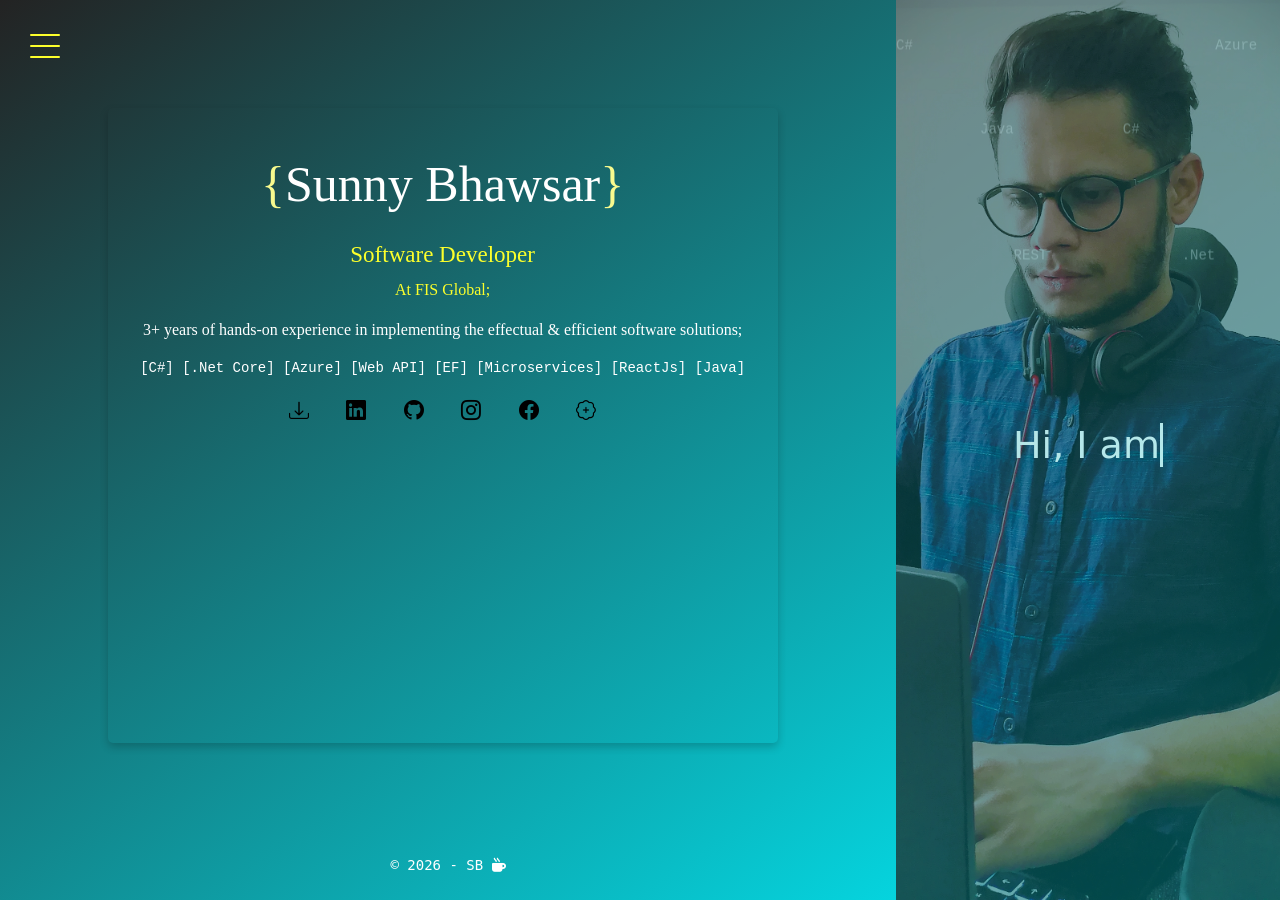
<file: v1/index.html>
<!doctype html>
<html lang="en">
  <head>
    <meta charset="utf-8">
    <meta name="viewport" content="width=device-width, initial-scale=1, shrink-to-fit=no">

    <title>Sunny Bhawsar</title>

    <link href="https://fonts.googleapis.com/css?family=Roboto:300,400&display=swap" rel="stylesheet">
    <link href="https://fonts.googleapis.com/css?family=Poppins:300,400,500&display=swap" rel="stylesheet">
    <link href="https://fonts.googleapis.com/css?family=Source+Serif+Pro:400,600&display=swap" rel="stylesheet"> 
    <link rel="stylesheet" href="https://cdn.jsdelivr.net/npm/bootstrap@5.0.2/dist/css/bootstrap.min.css" integrity="sha384-EVSTQN3/azprG1Anm3QDgpJLIm9Nao0Yz1ztcQTwFspd3yD65VohhpuuCOmLASjC" crossorigin="anonymous">
    <link rel="stylesheet" href="https://cdn.jsdelivr.net/npm/bootstrap-icons@1.3.0/font/bootstrap-icons.css">
    <link rel="stylesheet" href="https://cdnjs.cloudflare.com/ajax/libs/font-awesome/6.1.1/css/all.min.css" integrity="sha512-KfkfwYDsLkIlwQp6LFnl8zNdLGxu9YAA1QvwINks4PhcElQSvqcyVLLD9aMhXd13uQjoXtEKNosOWaZqXgel0g==" crossorigin="anonymous" referrerpolicy="no-referrer" />
    <script src="https://ajax.googleapis.com/ajax/libs/jquery/3.5.1/jquery.min.js" crossorigin="anonymous"></script> 
       
    <link rel="stylesheet" type="text/css" href="https://hrcdn.net/community-frontend/assets/modules~hackerrank_r_app-bd4714d0.css">
    <link rel="stylesheet" type="text/css" href="https://hrcdn.net/community-frontend/assets/hackerrank_r_community-af1a2760.css">
    <link rel="stylesheet" type="text/css" href="https://hrcdn.net/community-frontend/assets/hackerrank_r_profile_v2-62c4878d.css">

    <link rel="icon" href="Assets/Favicon.jpg" type="image/jpg" sizes="19x19">     
    <link rel="stylesheet" href="Styles/Main.css">
    <script src="Scripts/Custom.js"></script>

  </head>
  <body>  
    
    <aside class="sidebar">

      <div class="toggle">
        <a href="#" class="burger js-menu-toggle" data-toggle="collapse tooltip" data-target="#main-navbar" data-placement = "bottom" title = "Know More">
              <span></span>
        </a>
      </div>
      <div class="side-inner">

        <div class="profile">
          <img src="Assets/Favicon.jpg" alt="Image" class="img-fluid">
          <h3 class="name">Sunny Bhawsar</h3>
          <a href="mailto:sunnybhawsar07@gmail.com" class="country" style="color: #6f6b6;" data-toggle = "tooltip" data-placement = "bottom" title = "Email me">
            <i class="bi bi-envelope"></i> <span>sunnybhawsar07@gmail.com</span>
          </a> <br/>
          <a href="tel:+919131159476" class="country" style="color: #6f6b6;" data-toggle = "tooltip" data-placement = "bottom" title = "Call me">
            <i class="bi bi-telephone"></i> <span>+91 9131159476</span>
          </a>
        </div>

        <div id="div-about" class="justify-content-center">
          <section class="section-card">
            <header class="section-card-header">
                <i class="bi bi-info-circle section-card-icon"></i>
                <h2 class="section-card-heading">About</h2>
            </header>
            
            <div class="section-card-content" style="width: 95%;">
                <ul class="ui-timeline">
                    <li class="ui-timeline-item">
                        <div class="ui-timeline-detail">
                            <div class="timeline-item">
                                <div class="timeline-item-content">
                                    <p class="timeline-item-sub-title">Dedicated, Software Developer with experience in designing and implementing software solutions. Adequate experience of working in cross functioning scrum team with Agile and SAFe practices. 
                                      <br/> Have proven myself to be highly motivated, efficient and a team player with quick learnability skill. Willingness to explore new technologies and good at adapting to different working conditions.</p>                                    
                                </div>
                            </div>
                        </div>
                    </li>                             
                </ul>                 
            </div>
        </section>                    
        </div>

        <div id="div-experience" class="justify-content-center">
          <section class="section-card">
            <header class="section-card-header">
                <i class="bi bi-briefcase section-card-icon"></i>
                <h2 class="section-card-heading">Work Experience</h2>
            </header>
            
            <div class="section-card-content">
                <ul class="ui-timeline">
                    <li class="ui-timeline-item">
                        <i class="ui-icon-hexagon-line ui-timeline-icon primary"></i>
                        <div class="ui-timeline-detail">
                            <div class="timeline-item">
                                <div class="timeline-item-content">
                                    <h2 class="timeline-item-title">Software Engineer l</h2>
                                    <p class="timeline-item-sub-title">FIS Global</p>
                                    <p class="timeline-item-sub-title"> <span class="timeline-item-duration">August 2019 - Present</span></p>                                    
                                </div>
                            </div>
                        </div>
                    </li>
                    
                    <li class="ui-timeline-item">
                        <i class="ui-icon-hexagon-line ui-timeline-icon"></i>
                        <div class="ui-timeline-detail">
                            <div class="timeline-item">
                                <div class="timeline-item-content">
                                    <h2 class="timeline-item-title">Full Stack Development Intern</h2>
                                    <p class="timeline-item-sub-title">WoodFlake</p>
                                    <p class="timeline-item-sub-title"> <span class="timeline-item-duration">June 2018 - July 2018</span></p>
                                </div>
                            </div>
                        </div>
                    </li>
                </ul>                 
            </div>
        </section>                    
        </div>
        
        <div id="div-skills" class="justify-content-center">
          <section class="section-card">
            <header class="section-card-header">
                <i class="bi bi-person-badge section-card-icon"></i>
                <h2 class="section-card-heading">Skill Set</h2>
            </header>
            
            <div class="section-card-content" style="margin-top: 10px; padding-left: 13px; font-size: 13px; width: 90%;">
                <ul class="ui-timeline ul-skills">
                  <li class="li-skill">
                    <div class="skill-text">C#</div>
                    <div class="skill-bar">
                        <div class="skill-bar-fill" style="width:85%"></div>
                    </div>
                  </li>                  
                  <li class="li-skill">
                      <div class="skill-text">.NET Core/MVC</div>
                      <div class="skill-bar">
                          <div class="skill-bar-fill" style="width:85%"></div>
                      </div>                      
                  </li>
                  <li class="li-skill">
                      <div class="skill-text">Microservices</div>
                      <div class="skill-bar">
                          <div class="skill-bar-fill" style="width:60%"></div>
                      </div>
                  </li>
                  <li class="li-skill">
                      <div class="skill-text">Azure</div>
                      <div class="skill-bar">
                          <div class="skill-bar-fill" style="width:75%"></div>
                      </div>
                  </li>
                  <li class="li-skill">
                      <div class="skill-text">Data Structures & Algorithms</div>
                      <div class="skill-bar">
                          <div class="skill-bar-fill" style="width:50%"></div>
                      </div>
                  </li>                  
                  <li class="li-skill">
                      <div class="skill-text">System Design (HLD & LLD)</div>
                      <div class="skill-bar">
                        <div class="skill-bar-fill" style="width:60%"></div>
                      </div>
                  </li>      
                  <li class="li-skill"> 
                    <div class="skill-text">Web API</div>
                    <div class="skill-bar">
                            <div class="skill-bar-fill" style="width:90%"></div>
                    </div>
                  </li>            
                  <li class="li-skill">
                    <div class="skill-text">ReactJs</div>
                    <div class="skill-bar">
                        <div class="skill-bar-fill" style="width:40%"></div>
                    </div>
                  </li>
                  <li class="li-skill">
                      <div class="skill-text">Design Patterns</div>
                      <div class="skill-bar">
                          <div class="skill-bar-fill" style="width:80%"></div>
                      </div>
                  </li>
                  <li class="li-skill">
                      <div class="skill-text">Java</div>
                      <div class="skill-bar">
                          <div class="skill-bar-fill" style="width:60%"></div>
                      </div>
                  </li>
                  <li class="li-skill">
                      <div class="skill-text">Spring</div>
                      <div class="skill-bar">
                        <div class="skill-bar-fill" style="width:60%"></div>
                      </div>
                  </li>
                  <li class="li-skill">
                      <div class="skill-text">Cloud Computing</div>
                      <div class="skill-bar">
                          <div class="skill-bar-fill" style="width:40%"></div>
                      </div>
                  
                  </li>
                </ul>                 
            </div>
        </section>                    
        </div>

        <div id="div-social"> 
          <p>
            <a href="Assets/Sunny Bhawsar - CV - Software Developer.pdf" class="btn btn-outline-info" target="_blank">Download Resume</a>
          </p>
          <p>
            <a href="https://www.linkedin.com/in/sunny-bhawsar-fullstack/" data-toggle = "tooltip" 
              data-placement = "bottom" title = "LinkedIn" target="_blank" class="social_icons" style="margin-left: 5%;"><i class="bi bi-linkedin"></i></a>

            <a href="https://github.com/sunnybhawsar" data-toggle = "tooltip" 
              data-placement = "bottom" title = "Github" target="_blank" class="social_icons"><i class="bi bi-github"></i></a>

            <a href="https://www.instagram.com/snny_bnny/" data-toggle = "tooltip" 
              data-placement = "bottom" title = "Instagram" target="_blank" class="social_icons"><i class="bi bi-instagram"></i></a>

            <a href="https://www.facebook.com/sunny.bhawsar.9/" data-toggle = "tooltip" 
              data-placement = "bottom" title = "Facebook" target="_blank" class="social_icons"><i class="bi bi-facebook"></i></a>  

            <a href="https://www.buymeacoffee.com/sunnybhawsar/" data-toggle = "tooltip" 
              data-placement = "bottom" title = "Buy me a coffee" target="_blank" class="social_icons"><i class="fa fa-mug-hot"></i></a>  

            <a href="https://linktr.ee/sunnybhawsar/" data-toggle = "tooltip" 
            data-placement = "bottom" title = "Linktree" target="_blank" class="social_icons"><i class="bi bi-patch-plus"></i></a>                        
          </p>          
        </div>

        <div class="gutter"></div>

      </div>
      
    </aside>

    <main>

      <div id="main_div">
    
        <div id="top" style="background-image: url(Assets/Sunny-Pic.jpg);">
          <div id="up_div">
            
            <div id="rain_div1">

              <div id="rain">
                <marquee width="100%" direction="down" scrollamount="28" loop="infinite">
  <pre id="binary">
C#                    C#                  DS                      
    
    
            AWS
                                                          C#
    
                      
    
                              ReactJs                                    
    
    

  .Net                                
                      CORE                           


C#                                    Azure

                                                          TDD

          Java             C#      



                                                    Algo                  C# 
                        
              REST                .Net                  

    
  </pre>
                </marquee>
              </div>
            </div>

            <div id="quote_div">
              <h1 id="quote">
                <span href="" class="typewrite" data-period="1500" data-type='[ "Hi, I am Sunny.", "A Software Developer.", "Today`s Inspirations:", "Don`t Settle For Good, Demand Great!" ]'></span>
                  <span class="wrap"></span>
              </h1>
            </div>

            <div id="rain_div2">
                      
            </div>

          </div>

          <div id="down_div">
            <h2 id="down" onclick="scrollDown()"><a href="#bottom" id="scroll_down"><i class="bi bi-chevron-down"></i></a></h2>
            <h2 id="up" onclick="scrollUp()"><a href="#top" id="scroll_up"><i class="bi bi-chevron-up"></i></a></h2>        
          </div>

        </div>    
        
        <div id="bottom" class="justify-content-center">
          <div id="contents" class="justify-content-center">
            <div id="cardContent">
              <p id="name"><blink class="blink">{</blink>Sunny Bhawsar<blink class="blink">}</blink></p>
              <p id="role">Software Developer</p>
              <p id="org">At FIS Global;</p> 
              
              <p id="profile"><span id="yearOfExp">3+</span> years of hands-on experience in implementing the effectual & efficient
                software solutions;</p>
              
              <pre id="skills1"> [C#] [.Net Core] [Azure] [Web API] [EF] [Microservices] [ReactJs] [Java] </pre>
              
        <pre id="skills2"> [C#] [.Net Core] [Azure] [Web API] 
[EF] [Microservices] [ReactJs] [Java] </pre>
              
              <div id="social"> 
                <p> 

                  <a href="Assets/Sunny Bhawsar - CV - Software Developer.pdf" data-toggle = "tooltip" 
                    data-placement = "bottom" title = "Resume" target="_blank" class="social_icons" style="margin-left: 5%;"><i class="bi bi-download"></i></a>

                  <a href="https://www.linkedin.com/in/sunny-bhawsar-fullstack/" data-toggle = "tooltip" 
                    data-placement = "bottom" title = "LinkedIn" target="_blank" class="social_icons"><i class="bi bi-linkedin"></i></a>

                  <a href="https://github.com/sunnybhawsar" data-toggle = "tooltip" 
                    data-placement = "bottom" title = "Github" target="_blank" class="social_icons"><i class="bi bi-github"></i></a>

                  <a href="https://www.instagram.com/snny_bnny/" data-toggle = "tooltip" 
                    data-placement = "bottom" title = "Instagram" target="_blank" class="social_icons"><i class="bi bi-instagram"></i></a>

                  <a href="https://www.facebook.com/sunny.bhawsar.9/" data-toggle = "tooltip" 
                    data-placement = "bottom" title = "Facebook" target="_blank" class="social_icons"><i class="bi bi-facebook"></i></a>  

                    <a href="https://linktr.ee/sunnybhawsar/" data-toggle = "tooltip" 
                    data-placement = "bottom" title = "Linktree" target="_blank" class="social_icons"><i class="bi bi-patch-plus"></i></a>                      
                  
                </p>          
              </div>
              
            </div>
          </div>
          
          <div id="footer">
            <p> &copy; <span id="current_year"></span> - SB  <a href="https://www.buymeacoffee.com/sunnybhawsar/" data-toggle = "tooltip" 
              data-placement = "bottom" title = "Buy me a coffee" target="_blank" class="coffeeMug"><i class="fa fa-mug-hot"></i></a></p>
          </div>
        </div>
      
      </div>

    </main>
  </body>
</html>
</file>
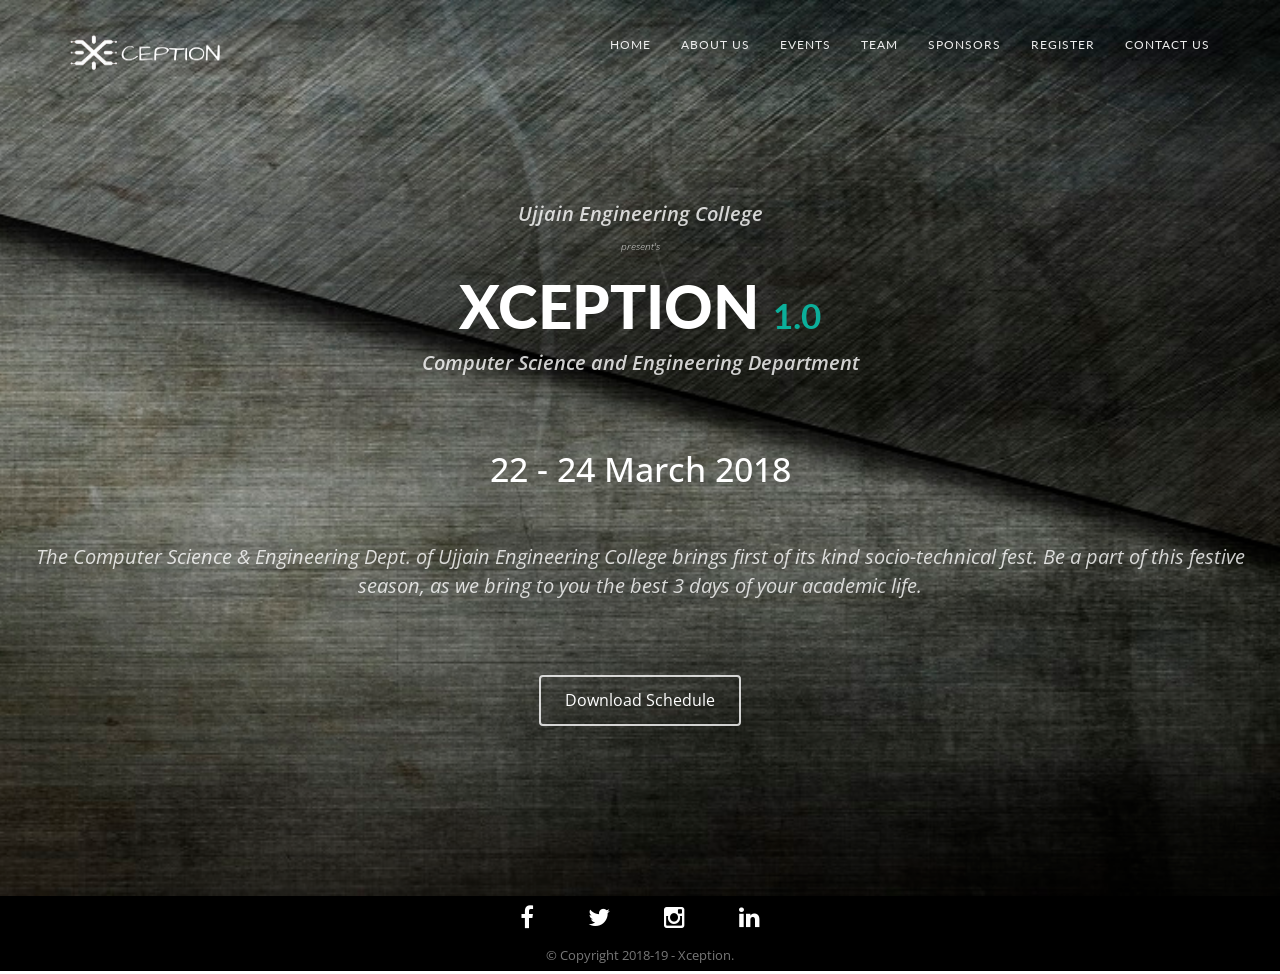
<file: Xception1.0/index.html>
<!DOCTYPE html>
<html lang="en">
<head>
<meta charset="utf-8">
<meta name="viewport" content="width=device-width, initial-scale=1">
<title>Xception</title>
<link rel="icon" href="xcept.png" type="image/png" sizes="19x19">
<meta name="description" content="">
<meta name="author" content="">

<!-- Favicons -->
<link rel="shortcut icon" href="img/favicon.ico" type="image/x-icon">
<link rel="apple-touch-icon" href="img/apple-touch-icon.png">
<link rel="apple-touch-icon" sizes="72x72" href="img/apple-touch-icon-72x72.png">
<link rel="apple-touch-icon" sizes="114x114" href="img/apple-touch-icon-114x114.png">

<!-- Bootstrap -->
<link rel="stylesheet" type="text/css"  href="css/bootstrap.css">
<link rel="stylesheet" type="text/css" href="fonts/font-awesome/css/font-awesome.css">

<!-- Stylesheet -->
<link rel="stylesheet" type="text/css"  href="css/style.css">
<link rel="stylesheet" type="text/css" href="css/prettyPhoto.css">
<link href='http://fonts.googleapis.com/css?family=Lato:400,700,900,300' rel='stylesheet' type='text/css'>
<link href='http://fonts.googleapis.com/css?family=Open+Sans:400,700,800,600,300' rel='stylesheet' type='text/css'>
<script type="text/javascript" src="js/modernizr.custom.js"></script>
<style type=text/css>
.logoimg:hover
{
color:#0BBF9A;
}
.logoimg
{
padding-top:0px;
}
</style>
</head>

<body>
<!-- Navigatio -->
<nav id="menu" class="navbar navbar-default navbar-fixed-top" >
  <div class="container"> 
    <!-- Brand and toggle get grouped for better mobile display -->
    <div class="navbar-header" style="padding-top:0px;" >
      <button type="button" class="navbar-toggle collapsed" data-toggle="collapse" data-target="#bs-example-navbar-collapse-1"> <span class="sr-only">Toggle navigation</span> <span class="icon-bar"></span> <span class="icon-bar"></span> <span class="icon-bar"></span> </button>
	  <div class="logoimg">
      <a class="navbar-brand" href="index.html"><img src="img/C__fakepath_logo.png" style="clear:both;height:35px; width:150px; margin-top:0px; padding-top:0px; float:left; margin-right:6px;" /></a>
	  </div>
	   </div>
    
    <!-- Collect the nav links, forms, and other content for toggling -->
    <div class="collapse navbar-collapse" id="bs-example-navbar-collapse-1" style="transition:0.4s; ">
      <ul class="nav navbar-nav navbar-right">
        <li class="menuss"><a href="#" class="page-scroll">Home</a></li>
        <li class="menuss"><a href="aboutus.html" class="page-scroll">About Us</a></li>
        <li class="menuss"><a href="event.html" class="page-scroll">Events</a></li>
        <li class="menuss"><a href="team.html" class="page-scroll">Team</a></li>
		<li class="menuss"><a href="sponsors.html" class="page-scroll">Sponsors</a></li>
        <li class="menuss"><a href="register.html" class="page-scroll">Register</a></li>
        <li class="menuss"><a href="contact.html" class="page-scroll">Contact Us</a></li>
      </ul>
    </div>
    <!-- /.navbar-collapse --> 
  </div>
  <!-- /.container-fluid --> 
</nav>

<!-- Header -->
<div class="header_div">
<header class="text-center" name="home">



  <div class="intro-text">
  
  
 
   <p class="linee1" style="font-weight:600;"><i>Ujjain Engineering College</i></p>
      <p class="linee1" style="font-weight:60;font-size:10px;"><i>present's</i></p>
    <h1 class="headd"><strong>Xception </strong><b class="inheadd" style="color:#0baf9a;">1.0</b></h1>
    <p class="linee1" style="font-weight:600;"><i>Computer Science and Engineering Department</i></p>
    </br>
	<p class="datee">
	22 - 24 March 2018
	</p>
	<center><p class="linee2" style="width:95%;">
	<i>The Computer Science & Engineering Dept. of Ujjain Engineering College brings first of its kind socio-technical fest. Be a part of this festive season, as we bring to you the best 3 days of your academic life.
	</i></p></center>

<br/>
<a href="Xception_Schedule.pdf" target="_blank">
 <button type="submit" id="subb1" class="btn btn-default" >Download Schedule</button>
</a>

</header>
</div>


<!-- Social icons -->
<div id="social-section" style="height:1px;background-color:#000000;padding-top:5px;">
  <div class="container" style="  " >
    <div class="social" >
      <ul>
        <li><a href="https://www.facebook.com/xception.co.in/" target="_blank"><i class="fa fa-facebook"></i></a></li>
        <li><a href="https://twitter.com/xception_uecu" target="_blank"><i class="fa fa-twitter"></i></a></li>
        <li><a href="https://www.instagram.com/xception_1.0/" target="_blank"><i class="fa fa-instagram"></i></a></li>
        <li><a href="https://www.linkedin.com/company/xception-uecu/" target="_blank"><i class="fa fa-linkedin"></i></a></li>
      </ul>
    </div>
  </div>
</div>
<div id="footer" style="height:40px; background-color:#000000; padding-top:5px;">
  <div class="container">
    <div class="fnav">
      <p> &copy; Copyright 2018-19 - Xception.</p>
    </div>
  </div>
</div>

<!-- jQuery (necessary for Bootstrap's JavaScript plugins) --> 
<script src="https://ajax.googleapis.com/ajax/libs/jquery/1.11.1/jquery.min.js"></script> 
<script type="text/javascript" src="js/jquery.1.11.1.js"></script> 
<!-- Include all compiled plugins (below), or include individual files as needed --> 
<script type="text/javascript" src="js/bootstrap.js"></script> 
<script type="text/javascript" src="js/SmoothScroll.js"></script> 
<script type="text/javascript" src="js/jquery.counterup.js"></script> 
<script type="text/javascript" src="js/waypoints.js"></script> 
<script type="text/javascript" src="js/jquery.prettyPhoto.js"></script> 
<script type="text/javascript" src="js/jquery.isotope.js"></script> 
<script type="text/javascript" src="js/jqBootstrapValidation.js"></script> 
<script type="text/javascript" src="js/contact_me.js"></script> 

<!-- Javascripts  --> 
<script type="text/javascript" src="js/main.js"></script>
</body>
</html>
</file>
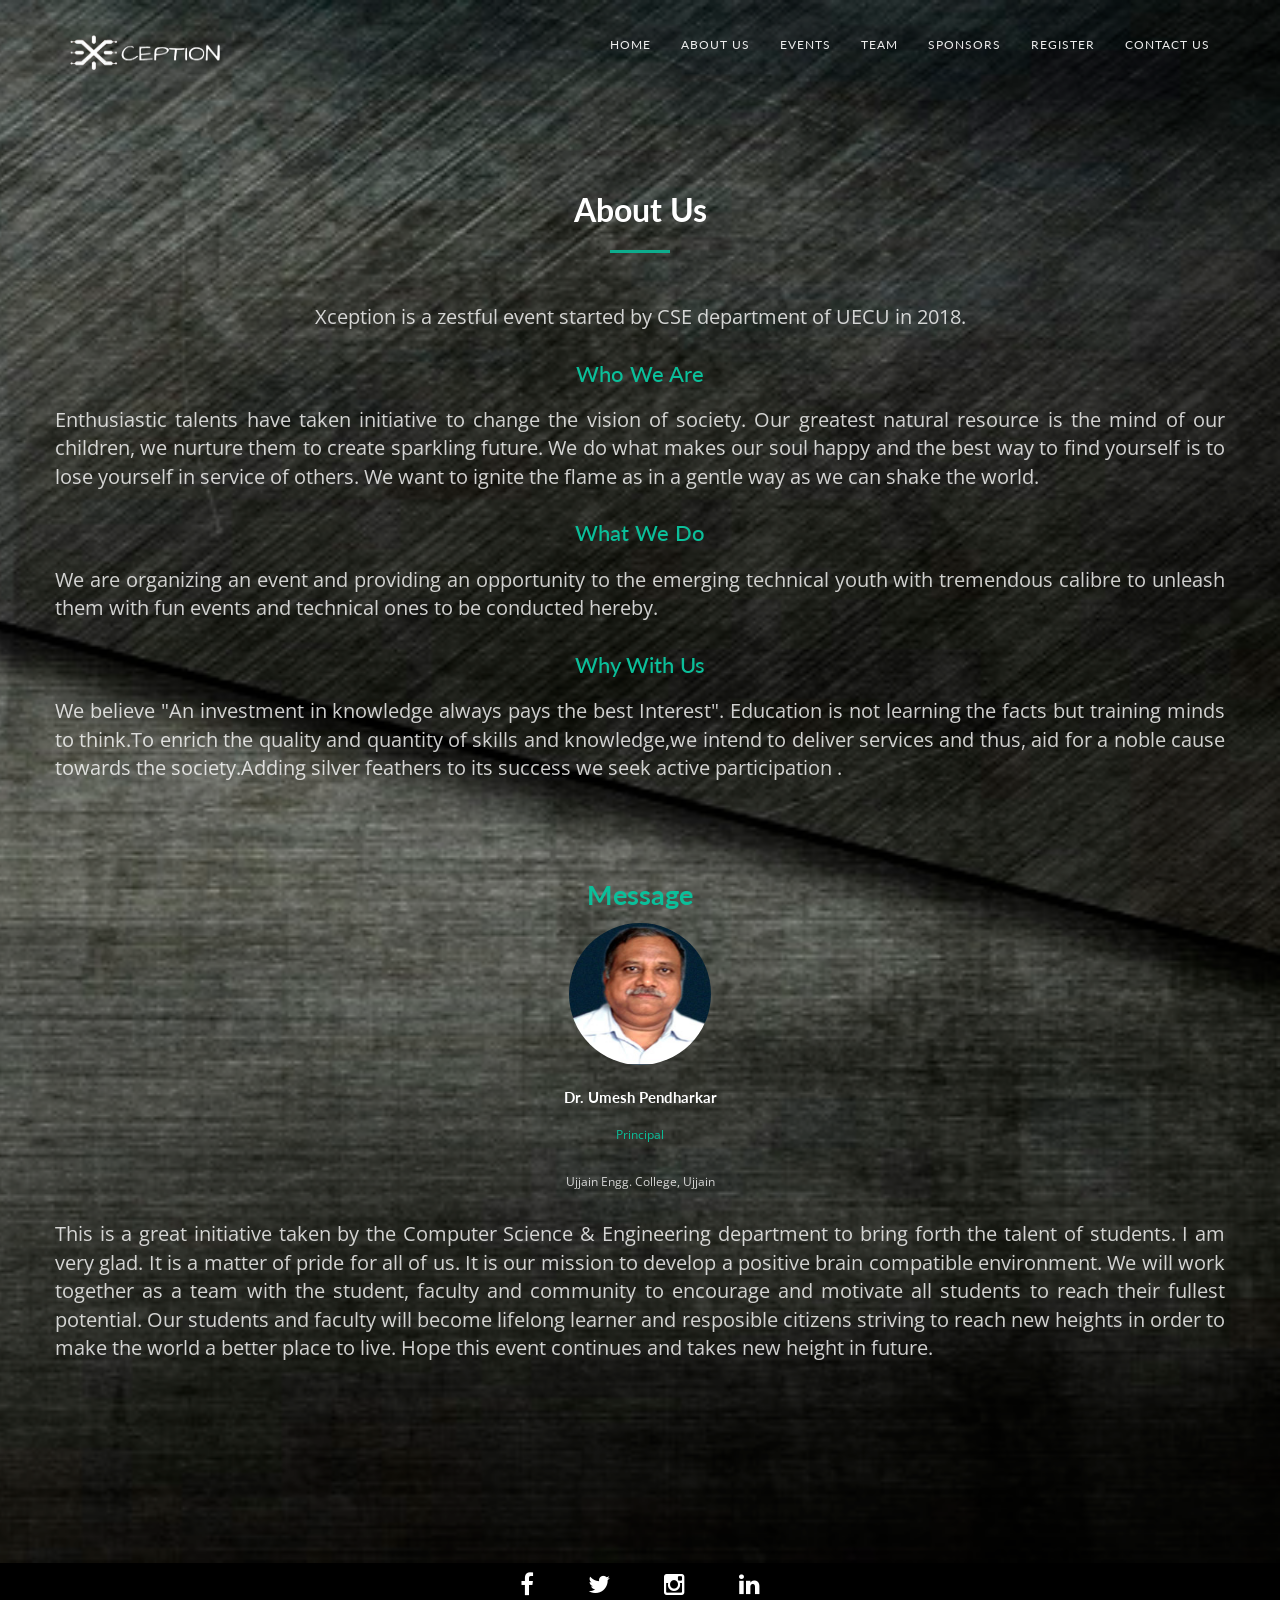
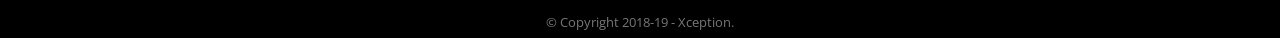
<file: Xception1.0/aboutus.html>
<!DOCTYPE html>
<html lang="en">
<head>
<meta charset="utf-8">
<meta name="viewport" content="width=device-width, initial-scale=1">
<title>Xception</title>
<link rel="icon" href="xcept.png" type="image/png" sizes="19x19">
<meta name="description" content="">
<meta name="author" content="">

<!-- Favicons -->
<link rel="shortcut icon" href="img/favicon.ico" type="image/x-icon">
<link rel="apple-touch-icon" href="img/apple-touch-icon.png">
<link rel="apple-touch-icon" sizes="72x72" href="img/apple-touch-icon-72x72.png">
<link rel="apple-touch-icon" sizes="114x114" href="img/apple-touch-icon-114x114.png">

<!-- Bootstrap -->
<link rel="stylesheet" type="text/css"  href="css/bootstrap.css">
<link rel="stylesheet" type="text/css" href="fonts/font-awesome/css/font-awesome.css">

<!-- Stylesheet -->
<link rel="stylesheet" type="text/css"  href="css/style.css">
<link rel="stylesheet" type="text/css" href="css/prettyPhoto.css">
<link href='http://fonts.googleapis.com/css?family=Lato:400,700,900,300' rel='stylesheet' type='text/css'>
<link href='http://fonts.googleapis.com/css?family=Open+Sans:400,700,800,600,300' rel='stylesheet' type='text/css'>
<script type="text/javascript" src="js/modernizr.custom.js"></script>
<style type=text/css>
.logoimg:hover
{
color:#0BBF9A;
}
.logoimg
{
padding-top:0px;
}

</style>
</head>

<body>
<!-- Navigatio -->
<nav id="menu" class="navbar navbar-default navbar-fixed-top" >
  <div class="container"> 
    <!-- Brand and toggle get grouped for better mobile display -->
    <div class="navbar-header" style="padding-top:0px;" >
      <button type="button" class="navbar-toggle collapsed" data-toggle="collapse" data-target="#bs-example-navbar-collapse-1"> <span class="sr-only">Toggle navigation</span> <span class="icon-bar"></span> <span class="icon-bar"></span> <span class="icon-bar"></span> </button>
	  <div class="logoimg">
      <a class="navbar-brand" href="index.html"><img src="img/C__fakepath_logo.png" style="clear:both;height:35px; width:150px; margin-top:0px; padding-top:0px; float:left; margin-right:6px;" /></a>
	  </div>
	   </div>
    
    <!-- Collect the nav links, forms, and other content for toggling -->
    <div class="collapse navbar-collapse" id="bs-example-navbar-collapse-1" style="transition:0.4s; ">
      <ul class="nav navbar-nav navbar-right">
        <li class="menuss"><a href="index.html" class="page-scroll">Home</a></li>
        <li class="menuss"><a href="aboutus.html" class="page-scroll">About Us</a></li>
        <li class="menuss"><a href="event.html" class="page-scroll">Events</a></li>
        <li class="menuss"><a href="team.html" class="page-scroll">Team</a></li>
		<li class="menuss"><a href="sponsors.html" class="page-scroll">Sponsors</a></li>
        <li class="menuss"><a href="register.html" class="page-scroll">Register</a></li>
        <li class="menuss"><a href="contact.html" class="page-scroll">Contact Us</a></li>
      </ul>
    </div>
    <!-- /.navbar-collapse --> 
  </div>
  <!-- /.container-fluid --> 
</nav>

<!-- Header -->
<div class="header_div">
<header class="text-center" name="home">



  <div class="intro-text">
  
  
  
  
  
  <div id="about-section" >
  <div class="container" style="padding:0px;">
    <div class="section-title text-center center" style="padding:0px;">
      <h2 style="color:#FFFFFF;">About Us</h2>
      <hr>
      <div class="clearfix"></div>
      <p style="padding-left:15px;padding-right:15px;">Xception is a zestful event started by CSE department of UECU in 2018.
</p>
    </div>
    <div class="ro">
            
        <div class="about-text" id="abt_text" >
          <h4 style="font-size:22px; color:#0BBF9A; font-weight:500;">Who We Are</h4>
          <p  style="text-align:justify;">Enthusiastic talents have taken initiative to change the vision of society. Our greatest natural resource is the mind of our children, we nurture them to create sparkling future. We do what makes our soul happy and the best way to find yourself is to lose yourself in service of others. We want to ignite the flame as in a gentle way as we can shake the world.</p>
		  
          <h4 style="font-size:22px;  color:#0BBF9A; font-weight:500;">What We Do</h4>
          <p  style="text-align:justify;">We are organizing an event and providing an opportunity to the emerging technical youth with tremendous calibre to unleash them with fun events and technical ones to be conducted hereby.</p>
		  
          <h4 style="font-size:22px; color:#0BBF9A; font-weight:500;">Why With Us</h4>
          <p  style="text-align:justify;">We believe "An investment in knowledge always pays the best Interest".
Education is not learning the facts but training minds to think.To enrich the quality and quantity of skills and knowledge,we intend to deliver services and thus, aid for a noble cause towards the society.Adding silver feathers to its success we seek active participation
.</p>
</br>




<h4 style="font-size:27px; color:#0BBF9A; font-weight:700;">Message</h4>

   <div class="msg_div" style="">
    
    <img src="img/team/principal_sir.jpg" class="img-circle team-img" id="img_circle"> 
    <h3 style="color:#FFFFFF; font-size:15px;">Dr. Umesh Pendharkar</h3>
            <p class="font" style="color:#0bbf9a;font-size:12px;">Principal</p>
            <p class="font" style="font-size:12px;">Ujjain Engg. College, Ujjain</p>
    
    
    
    <p style="text-align:justify; ">This is a great initiative taken by the Computer Science & Engineering department to bring forth the talent of students. I am very glad. It is a matter of pride for all of us. It is our mission to develop a positive brain compatible environment. We will work together as a team with the student, faculty and community to encourage and motivate all students to reach their fullest potential. Our students and faculty will become lifelong learner and resposible citizens striving to reach new heights in order to make the world a better place to live. Hope this event continues and takes new height in future. </p>
    
    </div>
    
    
        </div>

    </div>
    

  </div>
</div>
</div>
  
  
  
 </div>
</header>
</div>


<!-- Social icons -->
<div id="social-section" style="height:1px;background-color:#000000;padding-top:5px;">
  <div class="container" style="  " >
    <div class="social" >
      <ul>
        <li><a href="https://www.facebook.com/xception.co.in/" target="_blank"><i class="fa fa-facebook"></i></a></li>
        <li><a href="https://twitter.com/xception_uecu" target="_blank"><i class="fa fa-twitter"></i></a></li>
        <li><a href="https://www.instagram.com/xception_1.0/" target="_blank"><i class="fa fa-instagram"></i></a></li>
        <li><a href="https://www.linkedin.com/company/xception-uecu/" target="_blank"><i class="fa fa-linkedin"></i></a></li>
      </ul>
    </div>
  </div>
</div>
<div id="footer" style="height:40px; background-color:#000000; padding-top:5px;">
  <div class="container">
    <div class="fnav">
      <p> &copy; Copyright 2018-19 - Xception.</p>
    </div>
  </div>
</div>

<!-- jQuery (necessary for Bootstrap's JavaScript plugins) --> 
<script src="https://ajax.googleapis.com/ajax/libs/jquery/1.11.1/jquery.min.js"></script> 
<script type="text/javascript" src="js/jquery.1.11.1.js"></script> 
<!-- Include all compiled plugins (below), or include individual files as needed --> 
<script type="text/javascript" src="js/bootstrap.js"></script> 
<script type="text/javascript" src="js/SmoothScroll.js"></script> 
<script type="text/javascript" src="js/jquery.counterup.js"></script> 
<script type="text/javascript" src="js/waypoints.js"></script> 
<script type="text/javascript" src="js/jquery.prettyPhoto.js"></script> 
<script type="text/javascript" src="js/jquery.isotope.js"></script> 
<script type="text/javascript" src="js/jqBootstrapValidation.js"></script> 
<script type="text/javascript" src="js/contact_me.js"></script> 

<!-- Javascripts  --> 
<script type="text/javascript" src="js/main.js"></script>
</body>
</html>
</file>
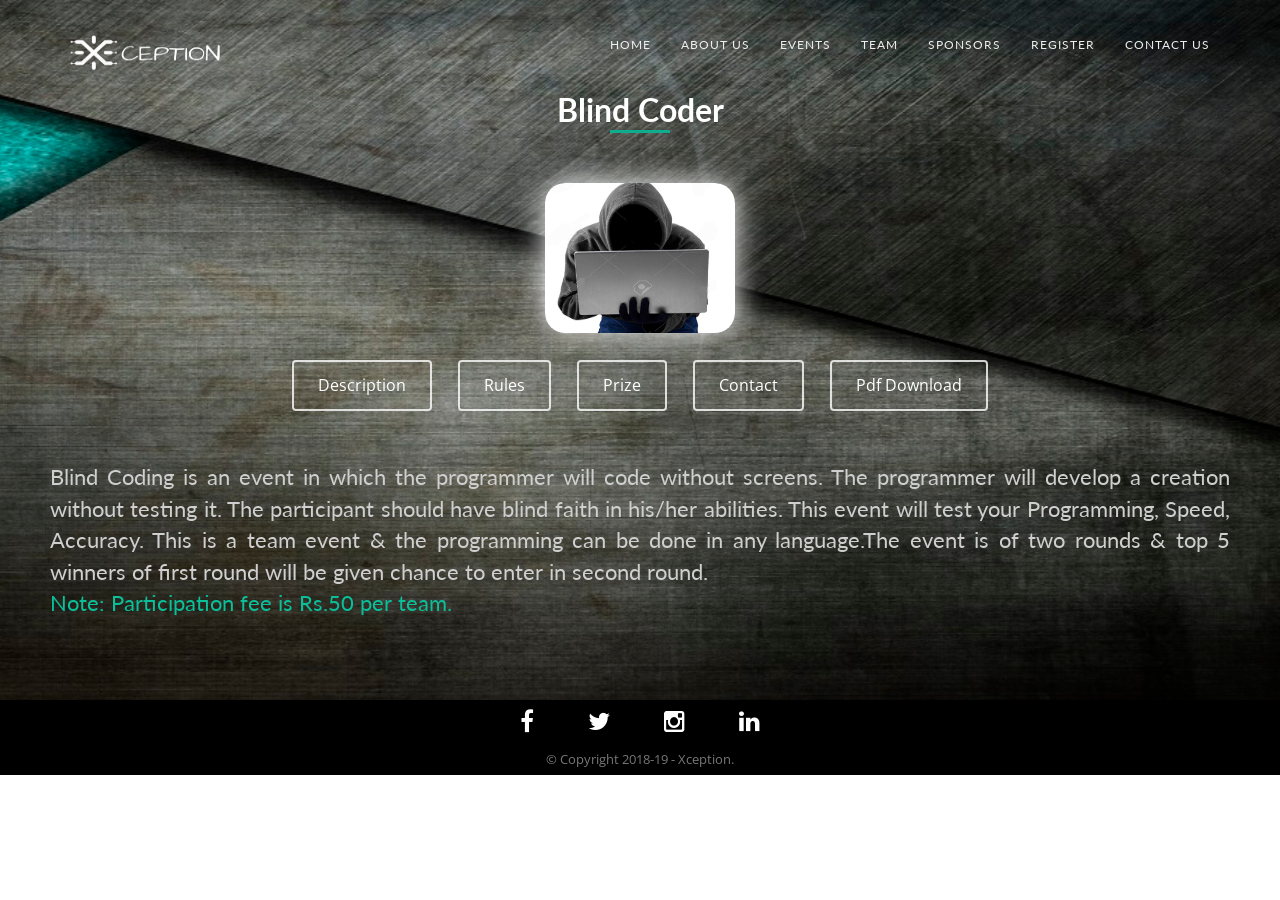
<file: Xception1.0/blindcoder.html>
<!DOCTYPE html>
<html lang="en">
<head>
<meta charset="utf-8">
<meta name="viewport" content="width=device-width, initial-scale=1">
<title>Events | BlindCoder</title>
<link rel="icon" href="xcept.png" type="image/png" sizes="19x19">
<meta name="description" content="">
<meta name="author" content="">

<!-- Favicons -->
<link rel="shortcut icon" href="img/favicon.ico" type="image/x-icon">
<link rel="apple-touch-icon" href="img/apple-touch-icon.png">
<link rel="apple-touch-icon" sizes="72x72" href="img/apple-touch-icon-72x72.png">
<link rel="apple-touch-icon" sizes="114x114" href="img/apple-touch-icon-114x114.png">

<!-- Bootstrap -->
<link rel="stylesheet" type="text/css"  href="css/bootstrap.css">
<link rel="stylesheet" type="text/css" href="fonts/font-awesome/css/font-awesome.css">

<!-- Stylesheet -->
<link rel="stylesheet" type="text/css"  href="css/style.css">
<link rel="stylesheet" type="text/css" href="css/prettyPhoto.css">
<link href='http://fonts.googleapis.com/css?family=Lato:400,700,900,300' rel='stylesheet' type='text/css'>
<link href='http://fonts.googleapis.com/css?family=Open+Sans:400,700,800,600,300' rel='stylesheet' type='text/css'>
<script type="text/javascript" src="js/modernizr.custom.js"></script>
<style type=text/css>
.logoimg:hover
{
color:#0BBF9A;
}
.logoimg
{
padding-top:0px;
}
.imagee
{
height:150px; width:190px; margin:20px 4% 20px 4%;  

border-radius: -moz-box-shadow:     10px 10px 30px #ffffff;
   -webkit-box-shadow:  10px 10px 30px #ffffff;
   box-shadow:          0px 0px 30px #ffffff;
   border-radius: 20px;
}
.imagee:hover
{
border:solid 2px white;
}
.header_div_eve {
	background: url(img/header-bg.jpg) no-repeat bottom right;
	background-size: cover;
	color: #cfcfcf;
	position: relative;
	height: 700px;
}
@media only screen and (max-width: 786px)
{
.header_div_eve {
	background: url(img/header-bg.jpg) no-repeat bottom right;
	background-size: cover;
	color: #cfcfcf;
	position: relative;
	height: 1200px;
}
}
</style>



<script>
function show(x)
{
if(x==2)
{
$("#one").css("visibility", "hidden");
$("#two").css("visibility", "visible");
$("#three").css("visibility", "hidden");
$("#four").css("visibility", "hidden");
$("#five").css("visibility", "hidden");

}
if(x==3)
{
$("#one").css("visibility", "hidden");
$("#two").css("visibility", "hidden");
$("#three").css("visibility", "visible");
$("#four").css("visibility", "hidden");
$("#five").css("visibility", "hidden");


}
if(x==4)
{
$("#one").css("visibility", "hidden");
$("#two").css("visibility", "hidden");
$("#three").css("visibility", "hidden");
$("#four").css("visibility", "visible");
$("#five").css("visibility", "hidden");


}
if(x==5)
{
$("#one").css("visibility", "hidden");
$("#two").css("visibility", "hidden");
$("#three").css("visibility", "hidden");
$("#four").css("visibility", "hidden");
$("#five").css("visibility", "visible");


}
if(x==6)
{
$("#one").css("visibility", "hidden");
$("#two").css("visibility", "hidden");
$("#three").css("visibility", "hidden");
$("#four").css("visibility", "hidden");
$("#five").css("visibility", "hidden");


}


}
</script>



</head>

<body>
<!-- Navigatio -->
<nav id="menu" class="navbar navbar-default navbar-fixed-top" >
  <div class="container"> 
    <!-- Brand and toggle get grouped for better mobile display -->
    <div class="navbar-header" style="padding-top:0px;" >
      <button type="button" class="navbar-toggle collapsed" data-toggle="collapse" data-target="#bs-example-navbar-collapse-1"> <span class="sr-only">Toggle navigation</span> <span class="icon-bar"></span> <span class="icon-bar"></span> <span class="icon-bar"></span> </button>
	  <div class="logoimg">
      <a class="navbar-brand" href="index.html"><img src="img/C__fakepath_logo.png" style="clear:both;height:35px; width:150px; margin-top:0px; padding-top:0px; float:left; margin-right:6px;" /></a>
	  </div>
	   </div>
    
    <!-- Collect the nav links, forms, and other content for toggling -->
    <div class="collapse navbar-collapse" id="bs-example-navbar-collapse-1" style="transition:0.4s; ">
      <ul class="nav navbar-nav navbar-right">
        <li class="menuss"><a href="#" class="page-scroll">Home</a></li>
        <li class="menuss"><a href="aboutus.html" class="page-scroll">About Us</a></li>
        <li class="menuss"><a href="event.html" class="page-scroll">Events</a></li>
        <li class="menuss"><a href="team.html" class="page-scroll">Team</a></li>
		<li class="menuss"><a href="sponsors.html" class="page-scroll">Sponsors</a></li>
        <li class="menuss"><a href="register.html" class="page-scroll">Register</a></li>
        <li class="menuss"><a href="contact.html" class="page-scroll">Contact Us</a></li>
      </ul>
    </div>
    <!-- /.navbar-collapse --> 
  </div>
  <!-- /.container-fluid --> 
</nav>

<!-- Header -->
<div class="header_div_eve" >
<header class="text-center" name="home">
  <div class="intro-text" style="padding-top:100px;">
  
  
  <div>
 
  
  <h2 style="color:#FFFFFF;">Blind Coder</h2>
      <hr>
	  <img src="img/events/blind.png" class="imagee">
	  <br/>
	  <button type="submit" id="subb1" class="btn btn-default" onclick="show(2)">Description</button>
	  <button type="submit" id="subb1" class="btn btn-default" onclick="show(3)">Rules</button>
	  <button type="submit" id="subb1" class="btn btn-default" onclick="show(4)">Prize</button>
	  <button type="submit" id="subb1" class="btn btn-default" onclick="show(5)">Contact</button>
	  <a href="eventpdf/Xception_Blind_Coder.pdf" target="_blank">
 <button type="submit" id="subb1" class="btn btn-default" >Pdf Download</button>
</a>
  </br>
  <div id="two" style="font-size:22px; margin:50px; position:absolute; text-align:justify;">

Blind Coding is an event in which the programmer will code without screens. The
programmer will develop a creation without testing it. The participant should have blind
faith in his/her abilities. This event will test your Programming, Speed, Accuracy. This is a
team event & the programming can be done in any language.The event is of two rounds &
top 5 winners of first round will be given chance to enter in second round.


<ul style="color:#0bbf9a;">Note: Participation fee is Rs.50 per team.</ul>

  </div>
  <div id="three" style="font-size:22px; margin:50px; position:absolute; visibility:hidden; text-align:justify;">
<ul>
<li>Firstly the program has to be written on paper & then participants have to write
code on screen with their monitors off.


</li>
<li>&#x25BA;Each team consists of 2 members & each participants from a team have to write
code one by one.

</li>
</li>
<li>&#x25BA;The time given for each participant will be decided on the basis of problem given.


</li>
</li>
<li>&#x25BA;Team whose code will get executed will be given high preference & the second
preference will be given to the code with less number of errors.


</li>
</li>
<li>&#x25BA;In case of tie timing will be considered.


</li>
</ul>
  </div>
 
<div id="four" style="font-size:22px; margin:50px; position:absolute; visibility:hidden; text-align:justify;">
Top 2 winners will get cash prizes worth upto INR 500​ , exciting coupons & gift
vouchers.


  </div>
<div id="five" style="font-size:22px; margin:50px; position:absolute; visibility:hidden; text-align:justify;">
  

<ul>
<li>Rupesh Patil - 8435448900


</li>
<li>Himanshi Goyal - 9479880644

</li>
</ul>
  </div>


  </div>
  
  
  
</div>
</header>
</div>


<!-- Social icons -->
<div id="social-section" style="height:1px;background-color:#000000;padding-top:5px;">
  <div class="container" style="  " >
    <div class="social" >
      <ul>
        <li><a href="https://www.facebook.com/xception.co.in/" target="_blank"><i class="fa fa-facebook"></i></a></li>
        <li><a href="https://twitter.com/xception_uecu" target="_blank"><i class="fa fa-twitter"></i></a></li>
        <li><a href="https://www.instagram.com/xception_1.0/" target="_blank"><i class="fa fa-instagram"></i></a></li>
        <li><a href="#"><i class="fa fa-linkedin" ></i></a></li>
      </ul>
    </div>
  </div>
</div>
<div id="footer" style="height:40px; background-color:#000000; padding-top:5px;">
  <div class="container">
    <div class="fnav">
      <p> &copy; Copyright 2018-19 - Xception.</p>
    </div>
  </div>
</div>

<!-- jQuery (necessary for Bootstrap's JavaScript plugins) --> 
<script src="https://ajax.googleapis.com/ajax/libs/jquery/1.11.1/jquery.min.js"></script> 
<script type="text/javascript" src="js/jquery.1.11.1.js"></script> 
<!-- Include all compiled plugins (below), or include individual files as needed --> 
<script type="text/javascript" src="js/bootstrap.js"></script> 
<script type="text/javascript" src="js/SmoothScroll.js"></script> 
<script type="text/javascript" src="js/jquery.counterup.js"></script> 
<script type="text/javascript" src="js/waypoints.js"></script> 
<script type="text/javascript" src="js/jquery.prettyPhoto.js"></script> 
<script type="text/javascript" src="js/jquery.isotope.js"></script> 
<script type="text/javascript" src="js/jqBootstrapValidation.js"></script> 
<script type="text/javascript" src="js/contact_me.js"></script> 

<!-- Javascripts  --> 
<script type="text/javascript" src="js/main.js"></script>
</body>
</html>
</file>
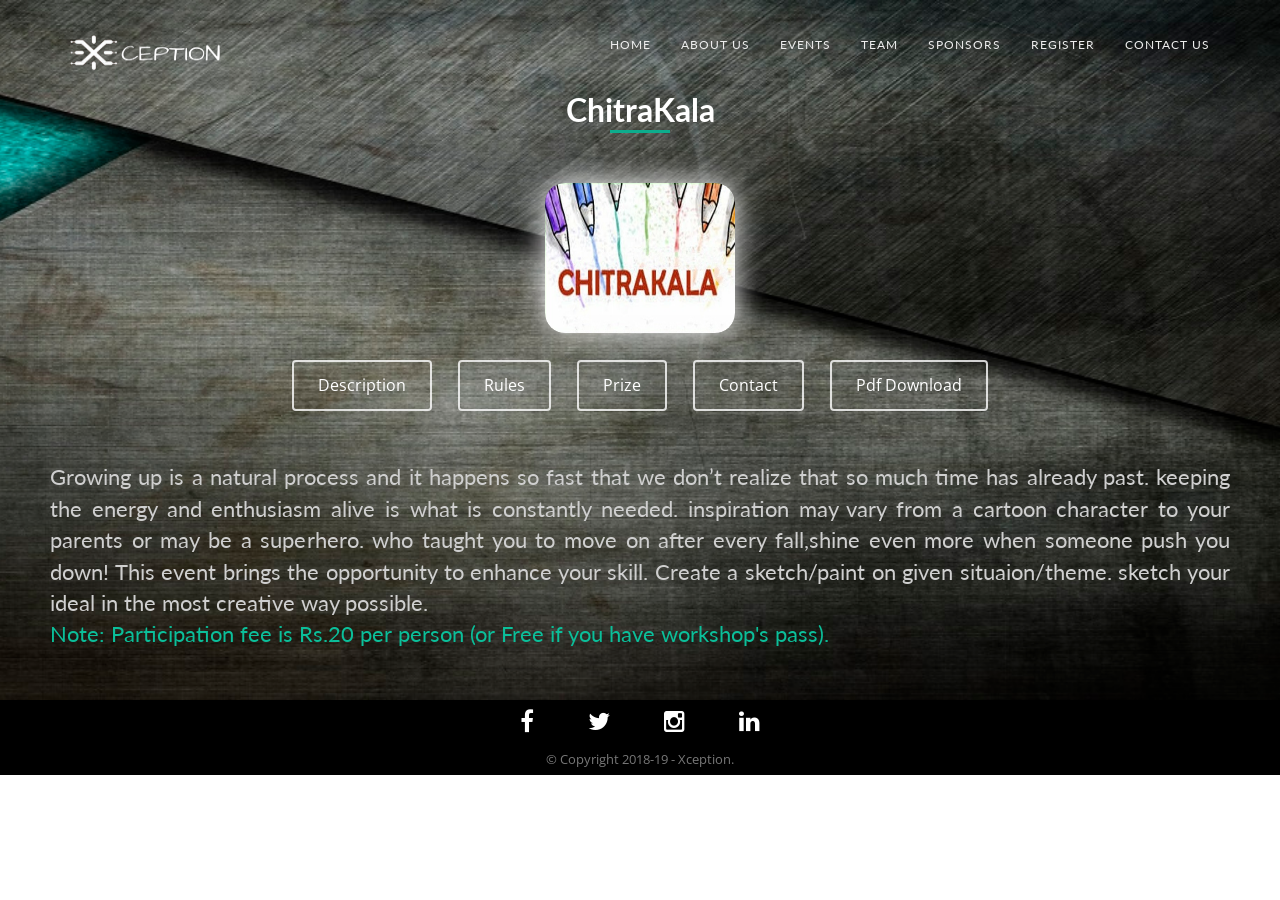
<file: Xception1.0/chitrakala.html>
<!DOCTYPE html>
<html lang="en">
<head>
<meta charset="utf-8">
<meta name="viewport" content="width=device-width, initial-scale=1">
<title>Events | ChitraKala</title>
<link rel="icon" href="xcept.png" type="image/png" sizes="19x19">
<meta name="description" content="">
<meta name="author" content="">

<!-- Favicons -->
<link rel="shortcut icon" href="img/favicon.ico" type="image/x-icon">
<link rel="apple-touch-icon" href="img/apple-touch-icon.png">
<link rel="apple-touch-icon" sizes="72x72" href="img/apple-touch-icon-72x72.png">
<link rel="apple-touch-icon" sizes="114x114" href="img/apple-touch-icon-114x114.png">

<!-- Bootstrap -->
<link rel="stylesheet" type="text/css"  href="css/bootstrap.css">
<link rel="stylesheet" type="text/css" href="fonts/font-awesome/css/font-awesome.css">

<!-- Stylesheet -->
<link rel="stylesheet" type="text/css"  href="css/style.css">
<link rel="stylesheet" type="text/css" href="css/prettyPhoto.css">
<link href='http://fonts.googleapis.com/css?family=Lato:400,700,900,300' rel='stylesheet' type='text/css'>
<link href='http://fonts.googleapis.com/css?family=Open+Sans:400,700,800,600,300' rel='stylesheet' type='text/css'>
<script type="text/javascript" src="js/modernizr.custom.js"></script>
<style type=text/css>
.logoimg:hover
{
color:#0BBF9A;
}
.logoimg
{
padding-top:0px;
}
.imagee
{
height:150px; width:190px; margin:20px 4% 20px 4%;  

border-radius: -moz-box-shadow:     10px 10px 30px #ffffff;
   -webkit-box-shadow:  10px 10px 30px #ffffff;
   box-shadow:          0px 0px 30px #ffffff;
   border-radius: 20px;
}
.imagee:hover
{
border:solid 2px white;
}
.header_div_eve {
	background: url(img/header-bg.jpg) no-repeat bottom right;
	background-size: cover;
	color: #cfcfcf;
	position: relative;
	height: 700px;
}
@media only screen and (max-width: 786px)
{
.header_div_eve {
	background: url(img/header-bg.jpg) no-repeat bottom right;
	background-size: cover;
	color: #cfcfcf;
	position: relative;
	height: 1500px;
}
}
</style>



<script>
function show(x)
{
if(x==2)
{
$("#one").css("visibility", "hidden");
$("#two").css("visibility", "visible");
$("#three").css("visibility", "hidden");
$("#four").css("visibility", "hidden");
$("#five").css("visibility", "hidden");

}
if(x==3)
{
$("#one").css("visibility", "hidden");
$("#two").css("visibility", "hidden");
$("#three").css("visibility", "visible");
$("#four").css("visibility", "hidden");
$("#five").css("visibility", "hidden");


}
if(x==4)
{
$("#one").css("visibility", "hidden");
$("#two").css("visibility", "hidden");
$("#three").css("visibility", "hidden");
$("#four").css("visibility", "visible");
$("#five").css("visibility", "hidden");


}
if(x==5)
{
$("#one").css("visibility", "hidden");
$("#two").css("visibility", "hidden");
$("#three").css("visibility", "hidden");
$("#four").css("visibility", "hidden");
$("#five").css("visibility", "visible");


}
if(x==6)
{
$("#one").css("visibility", "hidden");
$("#two").css("visibility", "hidden");
$("#three").css("visibility", "hidden");
$("#four").css("visibility", "hidden");
$("#five").css("visibility", "hidden");


}


}
</script>



</head>

<body>
<!-- Navigatio -->
<nav id="menu" class="navbar navbar-default navbar-fixed-top" >
  <div class="container"> 
    <!-- Brand and toggle get grouped for better mobile display -->
    <div class="navbar-header" style="padding-top:0px;" >
      <button type="button" class="navbar-toggle collapsed" data-toggle="collapse" data-target="#bs-example-navbar-collapse-1"> <span class="sr-only">Toggle navigation</span> <span class="icon-bar"></span> <span class="icon-bar"></span> <span class="icon-bar"></span> </button>
	  <div class="logoimg">
      <a class="navbar-brand" href="index.html"><img src="img/C__fakepath_logo.png" style="clear:both;height:35px; width:150px; margin-top:0px; padding-top:0px; float:left; margin-right:6px;" /></a>
	  </div>
	   </div>
    
    <!-- Collect the nav links, forms, and other content for toggling -->
    <div class="collapse navbar-collapse" id="bs-example-navbar-collapse-1" style="transition:0.4s; ">
      <ul class="nav navbar-nav navbar-right">
        <li class="menuss"><a href="#" class="page-scroll">Home</a></li>
        <li class="menuss"><a href="aboutus.html" class="page-scroll">About Us</a></li>
        <li class="menuss"><a href="event.html" class="page-scroll">Events</a></li>
        <li class="menuss"><a href="team.html" class="page-scroll">Team</a></li>
		<li class="menuss"><a href="sponsors.html" class="page-scroll">Sponsors</a></li>
        <li class="menuss"><a href="register.html" class="page-scroll">Register</a></li>
        <li class="menuss"><a href="contact.html" class="page-scroll">Contact Us</a></li>
      </ul>
    </div>
    <!-- /.navbar-collapse --> 
  </div>
  <!-- /.container-fluid --> 
</nav>

<!-- Header -->
<div class="header_div_eve" >
<header class="text-center" name="home">
  <div class="intro-text" style="padding-top:100px;">
  
  
  <div>
 
  
  <h2 style="color:#FFFFFF;">ChitraKala</h2>
      <hr>
	  <img src="img/events/chitr.jpg" class="imagee">
	  <br/>
	  <button type="submit" id="subb1" class="btn btn-default" onclick="show(2)">Description</button>
	  <button type="submit" id="subb1" class="btn btn-default" onclick="show(3)">Rules</button>
	  <button type="submit" id="subb1" class="btn btn-default" onclick="show(4)">Prize</button>
	  <button type="submit" id="subb1" class="btn btn-default" onclick="show(5)">Contact</button>
	  <a href="eventpdf/Xception_ChitraKala.pdf" target="_blank">
 <button type="submit" id="subb1" class="btn btn-default" >Pdf Download</button>
</a>
  </br>
  <div id="two" style="font-size:22px; margin:50px; position:absolute; text-align:justify;">
 Growing up is a natural process and it happens so fast that we don’t realize that so
much time has already past. keeping the energy and enthusiasm alive is what is
constantly needed. inspiration may vary from a cartoon character to your parents
or may be a superhero. who taught you to move on after every fall,shine even
more when someone push you down!
This event brings the opportunity to enhance your skill. Create a sketch/paint on
given situaion/theme.
sketch your ideal in the most creative way possible.

<ul style="color:#0bbf9a;">Note: Participation fee is Rs.20 per person (or Free if you have workshop's pass).</ul>
  </div>
  <div id="three" style="font-size:22px; margin:50px; position:absolute; visibility:hidden; text-align:justify;">
<ul>
<li>&#x25BA;Your sketch/painting must follow all the perspective covered.
in theme..

</li>
<li>&#x25BA;Time will be 1 hour to complete your sketch.

</li>
<li>&#x25BA;Bring the sketching/painting materials on your own.

</li>
</ul><i>Marking​ </i> &nbsp;will be as follows
<ul>
<li>&#x25BA;30% Uniqueness, 30% Sketching skills and Finishing.

</li>
<li>&#x25BA;20%Relevance to theme and Overall Impact.

</li>
<li>&#x25BA;20% creative work.

</li>

</ul>
  </div>
 
<div id="four" style="font-size:22px; margin:50px; position:absolute; visibility:hidden; text-align:justify;">
Top 2 winners will get cash prizes worth upto INR 500​ ,excititing coupons & gift vouchers.

  </div>
<div id="five" style="font-size:22px; margin:50px; position:absolute; visibility:hidden; text-align:justify;">
  

<ul>
<li>Anmol Tuteja-9993308871.


</li>
<li>Punit Vyas-9479760471.
</li>
</ul>
  </div>


  </div>
  
  
  
</div>
</header>
</div>


<!-- Social icons -->
<div id="social-section" style="height:1px;background-color:#000000;padding-top:5px;">
  <div class="container" style="  " >
    <div class="social" >
      <ul>
        <li><a href="https://www.facebook.com/xception.co.in/" target="_blank"><i class="fa fa-facebook"></i></a></li>
        <li><a href="https://twitter.com/xception_uecu" target="_blank"><i class="fa fa-twitter"></i></a></li>
        <li><a href="https://www.instagram.com/xception_1.0/" target="_blank"><i class="fa fa-instagram"></i></a></li>
        <li><a href="#"><i class="fa fa-linkedin" ></i></a></li>
      </ul>
    </div>
  </div>
</div>
<div id="footer" style="height:40px; background-color:#000000; padding-top:5px;">
  <div class="container">
    <div class="fnav">
      <p> &copy; Copyright 2018-19 - Xception.</p>
    </div>
  </div>
</div>

<!-- jQuery (necessary for Bootstrap's JavaScript plugins) --> 
<script src="https://ajax.googleapis.com/ajax/libs/jquery/1.11.1/jquery.min.js"></script> 
<script type="text/javascript" src="js/jquery.1.11.1.js"></script> 
<!-- Include all compiled plugins (below), or include individual files as needed --> 
<script type="text/javascript" src="js/bootstrap.js"></script> 
<script type="text/javascript" src="js/SmoothScroll.js"></script> 
<script type="text/javascript" src="js/jquery.counterup.js"></script> 
<script type="text/javascript" src="js/waypoints.js"></script> 
<script type="text/javascript" src="js/jquery.prettyPhoto.js"></script> 
<script type="text/javascript" src="js/jquery.isotope.js"></script> 
<script type="text/javascript" src="js/jqBootstrapValidation.js"></script> 
<script type="text/javascript" src="js/contact_me.js"></script> 

<!-- Javascripts  --> 
<script type="text/javascript" src="js/main.js"></script>
</body>
</html>
</file>
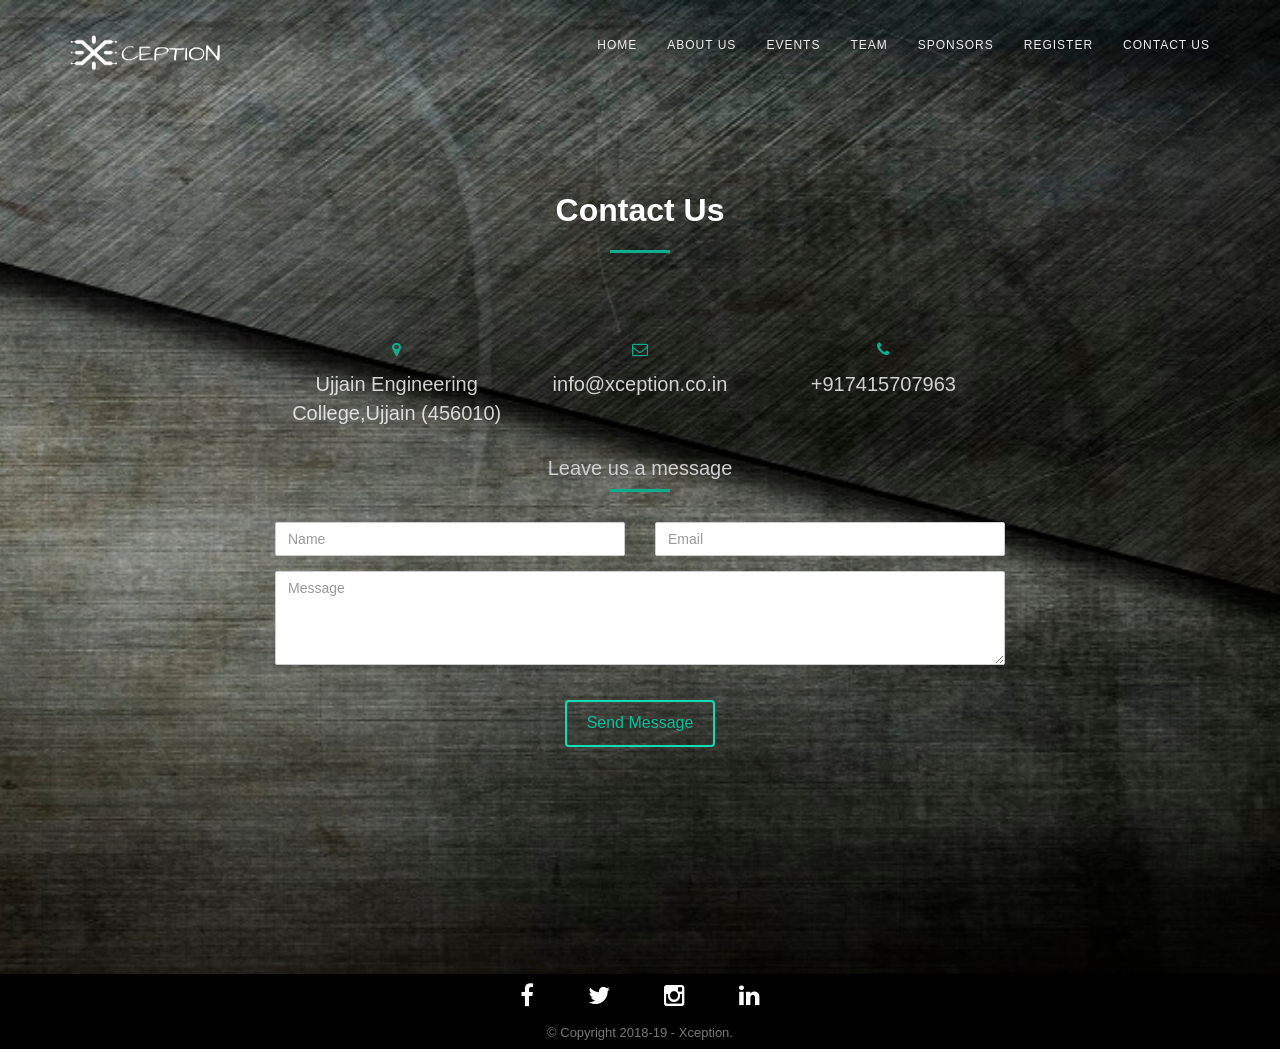
<file: Xception1.0/contact.html>
<!DOCTYPE html>
<html lang="en">
<head>
<meta charset="utf-8">
<meta name="viewport" content="width=device-width, initial-scale=1">
<title>Xception | Contact Us</title>
<link rel="icon" href="xcept.png" type="image/png" sizes="19x19">
<meta name="description" content="">
<meta name="author" content="">

<!-- Favicons -->
<link rel="shortcut icon" href="img/favicon.ico" type="image/x-icon">
<link rel="apple-touch-icon" href="img/apple-touch-icon.png">
<link rel="apple-touch-icon" sizes="72x72" href="img/apple-touch-icon-72x72.png">
<link rel="apple-touch-icon" sizes="114x114" href="img/apple-touch-icon-114x114.png">

<!-- Bootstrap -->
<link rel="stylesheet" type="text/css"  href="css/bootstrap.css">
<link rel="stylesheet" type="text/css" href="fonts/font-awesome/css/font-awesome.css">

<!-- Stylesheet -->
<link rel="stylesheet" type="text/css"  href="css/style.css">

<script type="text/javascript" src="jquery.js">
</script>
<script type="text/javascript">
  $(document).ready(function() {
    $("#subb1").click(function(){
        $n=$("#name").val();
		$m=$("#email").val();
		$msg=$("#message").val();
		$.post("contactus.php",{name:$n,email:$m,msg:$msg},function(data) {
		alert(data);
		});

    alert("Database not connected!");

    }); 
});
</script>

</head>

<body>
<!-- Navigation -->
<nav id="menu" class="navbar navbar-default navbar-fixed-top" >
  <div class="container"> 
    <!-- Brand and toggle get grouped for better mobile display -->
    <div class="navbar-header" >
      <button type="button" class="navbar-toggle collapsed" data-toggle="collapse" data-target="#bs-example-navbar-collapse-1"> <span class="sr-only">Toggle navigation</span> <span class="icon-bar"></span> <span class="icon-bar"></span> <span class="icon-bar"></span> </button>
     <div class="logoimg">
      <a class="navbar-brand" href="index.html"><img src="img/C__fakepath_logo.png" style="clear:both;height:35px; width:150px; margin-top:0px; padding-top:0px; float:left; margin-right:6px;" /></a>
	  </div>
	  </div>
    
    <!-- Collect the nav links, forms, and other content for toggling -->
    <div class="collapse navbar-collapse" id="bs-example-navbar-collapse-1" style="transition:0.4s; ">
      <ul class="nav navbar-nav navbar-right">
        <li class="menuss"><a href="index.html" class="page-scroll">Home</a></li>
        <li class="menuss"><a href="aboutus.html" class="page-scroll">About Us</a></li>
        <li class="menuss"><a href="event.html" class="page-scroll">Events</a></li>
        <li class="menuss"><a href="team.html" class="page-scroll">Team</a></li>
		<li class="menuss"><a href="sponsors.html" class="page-scroll">Sponsors</a></li>
        <li class="menuss"><a href="register.html" class="page-scroll">Register</a></li>
        <li class="menuss"><a href="contact.html" class="page-scroll">Contact Us</a></li>
      </ul>
    </div>
    <!-- /.navbar-collapse --> 
  </div>
  <!-- /.container-fluid --> 
</nav>

<!-- Header -->
<div class="header_div">
<header class="text-center" name="home" id="header_about">
  <div class="intro-text">
  
  
    <div class="container">
    <div class="section-title center" style="padding-top:0px;" >
      <h2 style="color:#FFFFFF;">Contact Us</h2>
      <hr>
    </div>
  
  
  <div id="contact-section" class="text-center" style="padding-top:0px; ">
 
    <div class="col-md-8 col-md-offset-2">
      <div class="col-md-4"> <i class="fa fa-map-marker"></i>
        <p>Ujjain Engineering<br>
		College,Ujjain (456010)</p>
      </div>
      <div class="col-md-4"> <i class="fa fa-envelope-o"></i>
        <p>info@xception.co.in</p>
      </div>
      <div class="col-md-4"> <i class="fa fa-phone"></i>
        <p> +917415707963</p>
      </div>
      
      <div class="clearfix"></div>
    </div>
    <div class="col-md-8 col-md-offset-2">
      <h3>Leave us a message</h3>
	  <hr>
      <!--<form id="frma" name="frma" method="post" action="contactus.php">-->
        <div class="row">
          <div class="col-md-6">
            <div class="form-group">
              <input type="text" id="name" name="tname" class="form-control" placeholder="Name" required="required">
              <p class="help-block text-danger"></p>
            </div>
          </div>
          <div class="col-md-6">
            <div class="form-group">
              <input type="email" id="email" name="mail" class="form-control" placeholder="Email" required="required">
              <p class="help-block text-danger"></p>
            </div>
          </div>
        </div>
        <div class="form-group">
          <textarea name="message" id="message" name="msg" class="form-control" rows="4" placeholder="Message" required></textarea>
          <p class="help-block text-danger"></p>
        </div>
        <div id="success"></div>
        <button type="submit" id="subb1" class="btn btn-default">Send Message</button>
		
      
	  <br/>
	  <br/>
	 
	    
	  
    </div>
  </div>
</div>
</div>

  
  
  </div>
</header>
</div>

<!-- Social icons -->

<div id="social-section" style="height:1px;background-color:#000000;padding-top:5px;">
  <div class="container" style="  " >
    <div class="social" >
      <ul>
        <li><a href="https://www.facebook.com/xception.co.in/" target="_blank"><i class="fa fa-facebook"></i></a></li>
        <li><a href="https://twitter.com/xception_uecu" target="_blank"><i class="fa fa-twitter"></i></a></li>
        <li><a href="https://www.instagram.com/xception_1.0/" target="_blank"><i class="fa fa-instagram"></i></a></li>
        <li><a href="https://www.linkedin.com/company/xception-uecu/" target="_blank"><i class="fa fa-linkedin"></i></a></li>
      </ul>
    </div>
  </div>
</div>
<div id="footer" style="height:40px; background-color:#000000; padding-top:5px;">
  <div class="container">
    <div class="fnav">
      <p> &copy; Copyright 2018-19 - Xception.</p>
    </div>
  </div>
</div>

<!-- jQuery (necessary for Bootstrap's JavaScript plugins) --> 
<script src="https://ajax.googleapis.com/ajax/libs/jquery/1.11.1/jquery.min.js"></script> 
<script type="text/javascript" src="js/jquery.1.11.1.js"></script> 
<!-- Include all compiled plugins (below), or include individual files as needed --> 
<script type="text/javascript" src="js/bootstrap.js"></script> 
<script type="text/javascript" src="js/SmoothScroll.js"></script> 
<script type="text/javascript" src="js/jquery.counterup.js"></script> 
<script type="text/javascript" src="js/waypoints.js"></script> 
<script type="text/javascript" src="js/jquery.prettyPhoto.js"></script> 
<script type="text/javascript" src="js/jquery.isotope.js"></script> 
<script type="text/javascript" src="js/jqBootstrapValidation.js"></script> 
<script type="text/javascript" src="js/contact_me.js"></script> 

<!-- Javascripts
    ================================================== --> 
<script type="text/javascript" src="js/main.js"></script>
</body>
</html>
</file>
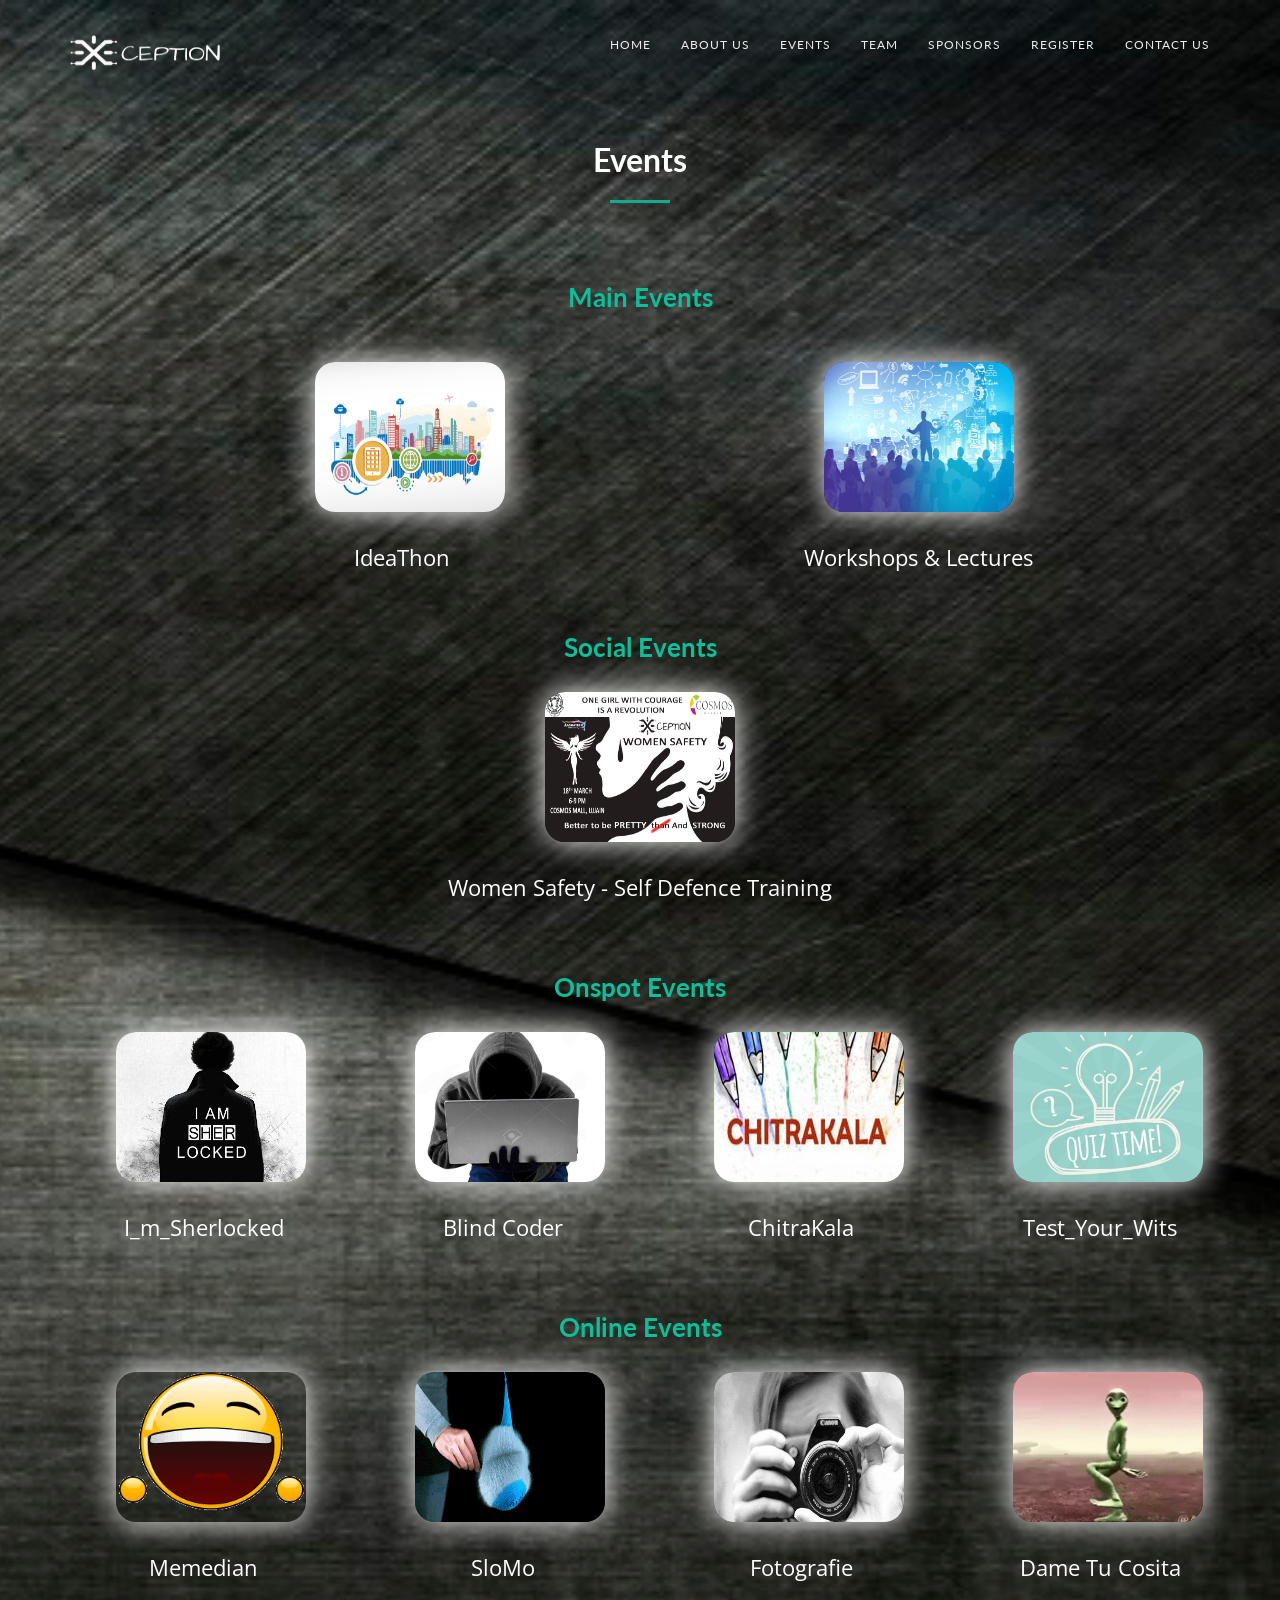
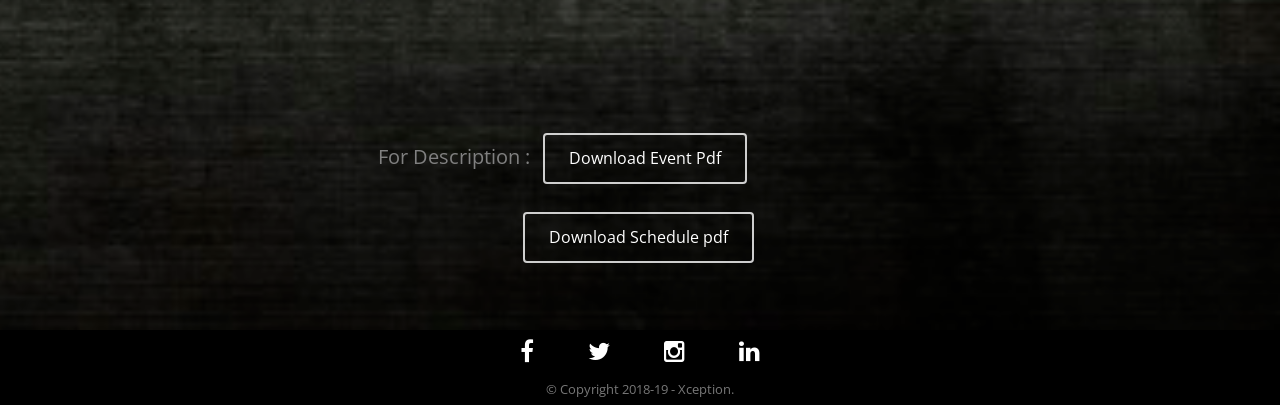
<file: Xception1.0/event.html>
<!DOCTYPE html>
<html lang="en">
<head>
<meta charset="utf-8">
<meta name="viewport" content="width=device-width, initial-scale=1">
<title>Xception | Events</title>
<link rel="icon" href="xcept.png" type="image/png" sizes="19x19">
<meta name="description" content="">
<meta name="author" content="">

<!-- Favicons -->
<link rel="shortcut icon" href="img/favicon.ico" type="image/x-icon">
<link rel="apple-touch-icon" href="img/apple-touch-icon.png">
<link rel="apple-touch-icon" sizes="72x72" href="img/apple-touch-icon-72x72.png">
<link rel="apple-touch-icon" sizes="114x114" href="img/apple-touch-icon-114x114.png">

<!-- Bootstrap -->
<link rel="stylesheet" type="text/css"  href="css/bootstrap.css">
<link rel="stylesheet" type="text/css" href="fonts/font-awesome/css/font-awesome.css">

<!-- Stylesheet -->
<link rel="stylesheet" type="text/css"  href="css/style.css">
<link rel="stylesheet" type="text/css" href="css/prettyPhoto.css">
<link href='http://fonts.googleapis.com/css?family=Lato:400,700,900,300' rel='stylesheet' type='text/css'>
<link href='http://fonts.googleapis.com/css?family=Open+Sans:400,700,800,600,300' rel='stylesheet' type='text/css'>
<script type="text/javascript" src="js/modernizr.custom.js"></script>

<style type=text/css>
#down_btn
{
margin-right:11.5%;
}
@media only screen and (max-width: 786px)
{
#down_btn
{
margin-right:0;
}

}


.contentt
{
float:left; margin:0 0 0 24%;
}
@media only screen and (max-width: 786px)
{
.contentt
{
float:left; margin-left:9%;
}

}

.description
{
clear:both; padding-top:140px;
}

.imagee
{
height:150px; width:190px; margin:20px 4% 20px 4%;  

border-radius: -moz-box-shadow:     10px 10px 30px #ffffff;
   -webkit-box-shadow:  10px 10px 30px #ffffff;
   box-shadow:          0px 0px 30px #ffffff;
   border-radius: 20px;
}
.imagee:hover
{
border:solid 2px white;
}


@media only screen and (max-width: 786px)
{
.imagee
{
height:110px; width:120px; margin:20px 4% 20px 4%; padding-top:0px;
}
}

#idea_div
{
margin-top:0px;
}
@media only screen and (max-width: 786px)

{
#idea_div
{
 margin-top:0px; 
}
}

@media only screen and (max-width: 786px)
{
#is_div
{
margin-top:0px;
}

}

#idea_div
{
margin-top:20px;
}
#is_div
{
margin-top:20px;
}


.textt
{
margin-top:10px; color:#FFFFFF; font-size:22px;
}
@media only screen and (max-width: 786px)
{
.textt
{
margin-top:10px; color:#FFFFFF; font-size:12px;
}
}

.onspot1
{
float:left; align:center;margin-left:8.5%;
}
.onspot2
{
float:left; align:center;margin-left:8.5%;
}


@media only screen and (max-width: 786px)

{
.onspot1
{
float:left; align:center; margin-left:9.5%;
}
}

@media only screen and (max-width: 786px)
{
.onspot2
{
float:left; align:center;  margin-top:20px; margin-left:9.5%;
}
}



#subb2
{
margin-left:13.5%;
}
@media only screen and (max-width: 786px)
{
#subb2
{
margin-left:0%;
}
}

</style>
</head>

<body>
<!-- Navigation -->
<nav id="menu" class="navbar navbar-default navbar-fixed-top" >
  <div class="container"> 
    <!-- Brand and toggle get grouped for better mobile display -->
    <div class="navbar-header" >
      <button type="button" class="navbar-toggle collapsed" data-toggle="collapse" data-target="#bs-example-navbar-collapse-1"> <span class="sr-only">Toggle navigation</span> <span class="icon-bar"></span> <span class="icon-bar"></span> <span class="icon-bar"></span> </button>
      <div class="logoimg">
      <a class="navbar-brand" href="index.html"><img src="img/C__fakepath_logo.png" style="clear:both;height:35px; width:150px; margin-top:0px; padding-top:0px; float:left; margin-right:6px;" /></a>
	  </div></div>
    
    <!-- Collect the nav links, forms, and other content for toggling -->
    <div class="collapse navbar-collapse" id="bs-example-navbar-collapse-1" style="transition:0.4s; ">
      <ul class="nav navbar-nav navbar-right">
        <li class="menuss"><a href="index.html" class="page-scroll">Home</a></li>
        <li class="menuss"><a href="aboutus.html" class="page-scroll">About Us</a></li>
        <li class="menuss"><a href="event.html" class="page-scroll">Events</a></li>
        <li class="menuss"><a href="team.html" class="page-scroll">Team</a></li>
		<li class="menuss"><a href="sponsors.html" class="page-scroll">Sponsors</a></li>
        <li class="menuss"><a href="register.html" class="page-scroll">Register</a></li>
        <li class="menuss"><a href="contact.html" class="page-scroll">Contact Us</a></li>
      </ul>
    </div>
    <!-- /.navbar-collapse --> 
  </div>
  <!-- /.container-fluid --> 
</nav>

<!-- Header -->
<div class="header_div">
<header class="text-center" name="home" id="header_about">
<div class="container" >
    <div class="section-title center">
      <h2 style="color:#FFFFFF;">Events</h2>
      <hr>
    </div>
  </div>
  
 
 <h3 class="parac" style=" color:#0bbf9a; font-size:26px;  ">Main Events</h3>


  <div class="contentt" id="idea_div">
  <a href="ideathon.html">
  <img src="img/events/smart3.jpg" class="imagee"> 
  <p class="textt">IdeaThon</p>
  </a>
  </div>


  <div class="contentt" id="is_div">
  <a href="sessions.html">
  <img src="img/events/intt.jpeg" class="imagee"> 
  <p class="textt">Workshops & Lectures</p>
  </a>
  </div>
 

	<div style="clear:both; padding-top:30px;" id="ev_div">
  <h3 class="parac" style=" color:#0bbf9a; font-size:26px;  ">Social Events</h3>

<a href="womensafety.html">  
  <img src="img/events/women.jpg" class="imagee"> 
  <p class="textt">Women Safety - Self Defence Training</p>
</a>
 </div>

 
	<div style="clear:both; padding-top:40px;" id="ose_div">
  <h3 class="parac" style=" color:#0bbf9a; font-size:26px;">Onspot Events</h3>
  
  
  
<div class="onspot1">
<a href="imsherlocked.html">  
  <img src="img/events/sherlock.jpg" class="imagee"> 
  <p class="textt">I_m_Sherlocked</p>	
</a>
</div>

<div class="onspot1">
<a href="blindcoder.html" >  
  <img src="img/events/blind.png" class="imagee"> 
  <p class="textt">Blind Coder</p>
</a>
</div>

<div class="onspot2">
<a href="chitrakala.html">  
  <img src="img/events/chitr.jpg" class="imagee"> 
  <p class="textt">ChitraKala</p>
</a>
</div>

<div class="onspot2">
<a href="testyourwits.html" >  
  <img src="img/events/quiz.jpg" class="imagee"> 
  <p class="textt">Test_Your_Wits</p>
</a>
</div>	
	
 </div>


	<div style="clear:both; padding-top:40px;" class="ol_div">
  <h3 class="parac" style=" color:#0bbf9a; font-size:26px;  ">Online Events</h3>
  
<div class="onspot1">
  <a href="https://m.facebook.com/story.php?story_fbid=1650005425088885&id=1632307976858630" target="_blank">
  <div style="backgroud-color:#000000;"><img src="img/events/haha3.gif" class="imagee"/></div>
  <p class="textt">Memedian</p>
</a>	
</div>

<div class="onspot1">
  <a href="https://m.facebook.com/story.php?story_fbid=1651184284970999&substory_index=0&id=1632307976858630"  target="_blank"><img src="img/events/slomo.gif" class="imagee" />
  <p class="textt">SloMo</p></a>
	</div>
<div class="onspot2">
  <a href="https://m.facebook.com/story.php?story_fbid=1651074028315358&id=1632307976858630" target="_blank"><img src="img/events/picu1.gif" class="imagee" />
  <p class="textt">Fotografie</p>
  </a>
	</div>
<div class="onspot2">
  <a href="https://m.facebook.com/story.php?story_fbid=1650415601714534&id=1632307976858630" target="_blank"><img src="img/events/damm.gif" class="imagee" /> 
  <p class="textt">Dame Tu Cosita</p>
  </a>
  </div>	
 </div>



<br/><br/>
<div class="description">
  <p id="down_btn"><h style="color:#808080">For Description :</h>
  <a href="Xception_Events.pdf" target="_blank">
  <button type="submit" id="subb1" class="btn btn-default">Download Event Pdf</button></a>
  
  <br/><br/>
  <a href="Xception_Schedule.pdf" target="_blank">
  <button type="submit" id="subb2" class="btn btn-default">Download Schedule pdf</button></a>
  </p>
 </div>
  
  </br>
 
</header>
</div>

<!-- Social icons -->

<div id="social-section" style="height:1px;background-color:#000000;padding-top:5px;">
  <div class="container" style="  " >
    <div class="social" >
      <ul>
        <li><a href="https://www.facebook.com/xception.co.in/" target="_blank"><i class="fa fa-facebook"></i></a></li>
        <li><a href="https://twitter.com/xception_uecu" target="_blank"><i class="fa fa-twitter"></i></a></li>
        <li><a href="https://www.instagram.com/xception_1.0/" target="_blank"><i class="fa fa-instagram"></i></a></li>
       <li><a href="https://www.linkedin.com/company/xception-uecu/" target="_blank"><i class="fa fa-linkedin"></i></a></li>
      </ul>
    </div>
  </div>
</div>
<div id="footer" style="height:40px; background-color:#000000; padding-top:5px;">
  <div class="container">
    <div class="fnav">
      <p> &copy; Copyright 2018-19 - Xception.</p>
    </div>
  </div>
</div>

<!-- jQuery (necessary for Bootstrap's JavaScript plugins) --> 
<script src="https://ajax.googleapis.com/ajax/libs/jquery/1.11.1/jquery.min.js"></script> 
<script type="text/javascript" src="js/jquery.1.11.1.js"></script> 
<!-- Include all compiled plugins (below), or include individual files as needed --> 
<script type="text/javascript" src="js/bootstrap.js"></script> 
<script type="text/javascript" src="js/SmoothScroll.js"></script> 
<script type="text/javascript" src="js/jquery.counterup.js"></script> 
<script type="text/javascript" src="js/waypoints.js"></script> 
<script type="text/javascript" src="js/jquery.prettyPhoto.js"></script> 
<script type="text/javascript" src="js/jquery.isotope.js"></script> 
<script type="text/javascript" src="js/jqBootstrapValidation.js"></script> 
<script type="text/javascript" src="js/contact_me.js"></script> 

<!-- Javascripts --> 
<script type="text/javascript" src="js/main.js"></script>
</body>
</html>
</file>
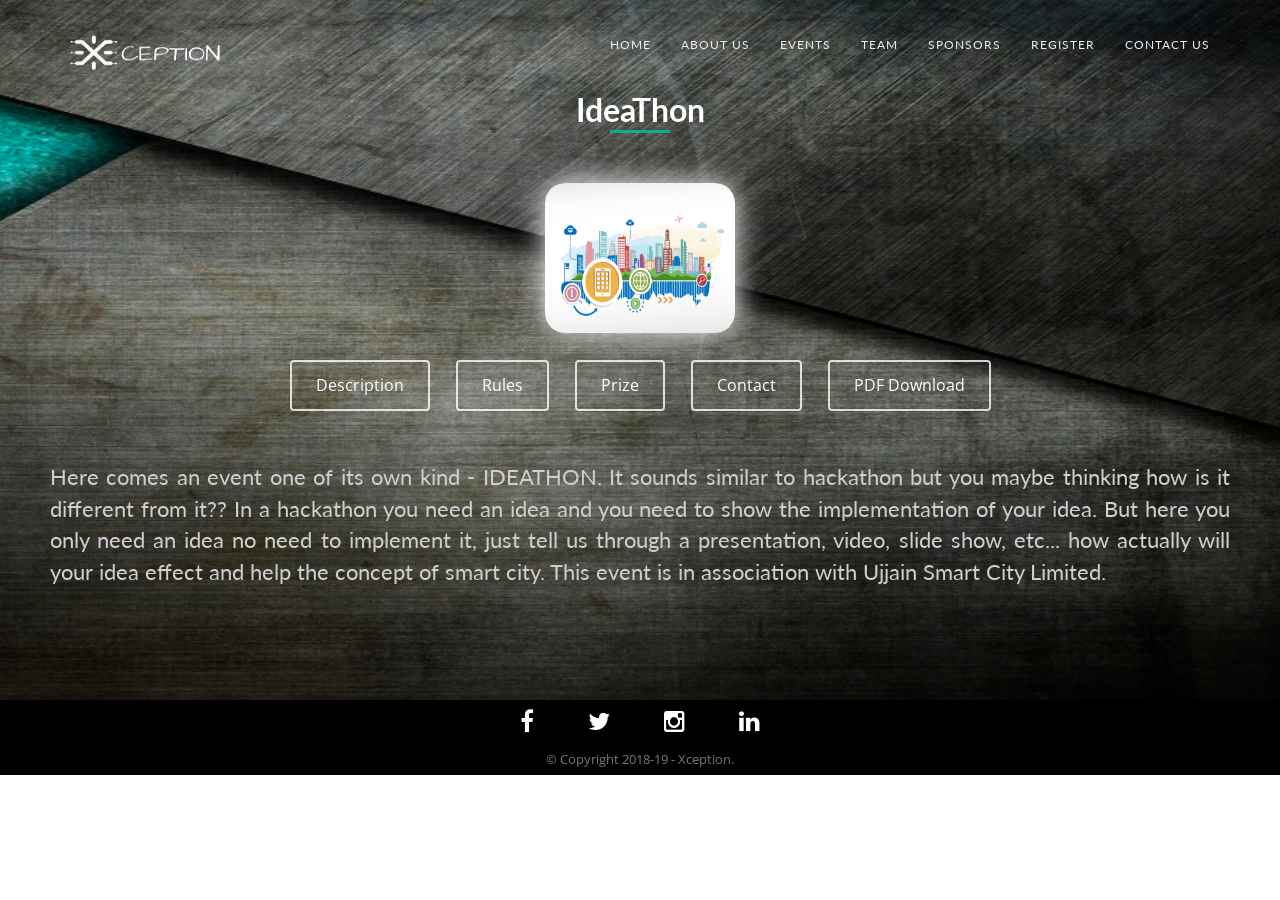
<file: Xception1.0/ideathon.html>
<!DOCTYPE html>
<html lang="en">
<head>
<meta charset="utf-8">
<meta name="viewport" content="width=device-width, initial-scale=1">
<title>Events | IdeaThon</title>
<link rel="icon" href="xcept.png" type="image/png" sizes="19x19">
<meta name="description" content="">
<meta name="author" content="">

<!-- Favicons -->
<link rel="shortcut icon" href="img/favicon.ico" type="image/x-icon">
<link rel="apple-touch-icon" href="img/apple-touch-icon.png">
<link rel="apple-touch-icon" sizes="72x72" href="img/apple-touch-icon-72x72.png">
<link rel="apple-touch-icon" sizes="114x114" href="img/apple-touch-icon-114x114.png">

<!-- Bootstrap -->
<link rel="stylesheet" type="text/css"  href="css/bootstrap.css">
<link rel="stylesheet" type="text/css" href="fonts/font-awesome/css/font-awesome.css">

<!-- Stylesheet -->
<link rel="stylesheet" type="text/css"  href="css/style.css">
<link rel="stylesheet" type="text/css" href="css/prettyPhoto.css">
<link href='http://fonts.googleapis.com/css?family=Lato:400,700,900,300' rel='stylesheet' type='text/css'>
<link href='http://fonts.googleapis.com/css?family=Open+Sans:400,700,800,600,300' rel='stylesheet' type='text/css'>
<script type="text/javascript" src="js/modernizr.custom.js"></script>
<style type=text/css>
.logoimg:hover
{
color:#0BBF9A;
}
.logoimg
{
padding-top:0px;
}
.imagee
{
height:150px; width:190px; margin:20px 4% 20px 4%;  

border-radius: -moz-box-shadow:     10px 10px 30px #ffffff;
   -webkit-box-shadow:  10px 10px 30px #ffffff;
   box-shadow:          0px 0px 30px #ffffff;
   border-radius: 20px;
}
.imagee:hover
{
border:solid 2px white;
}
.header_div_eve {
	background: url(img/header-bg.jpg) no-repeat bottom right;
	background-size: cover;
	color: #cfcfcf;
	position: relative;
	height: 700px;
}
@media only screen and (max-width: 786px)
{
.header_div_eve {
	background: url(img/header-bg.jpg) no-repeat bottom right;
	background-size: cover;
	color: #cfcfcf;
	position: relative;
	height: 1200px;
}
}
</style>



<script>
function show(x)
{
if(x==2)
{
$("#one").css("visibility", "hidden");
$("#two").css("visibility", "visible");
$("#three").css("visibility", "hidden");
$("#four").css("visibility", "hidden");
$("#five").css("visibility", "hidden");

}
if(x==3)
{
$("#one").css("visibility", "hidden");
$("#two").css("visibility", "hidden");
$("#three").css("visibility", "visible");
$("#four").css("visibility", "hidden");
$("#five").css("visibility", "hidden");


}
if(x==4)
{
$("#one").css("visibility", "hidden");
$("#two").css("visibility", "hidden");
$("#three").css("visibility", "hidden");
$("#four").css("visibility", "visible");
$("#five").css("visibility", "hidden");


}
if(x==5)
{
$("#one").css("visibility", "hidden");
$("#two").css("visibility", "hidden");
$("#three").css("visibility", "hidden");
$("#four").css("visibility", "hidden");
$("#five").css("visibility", "visible");


}
if(x==6)
{
$("#one").css("visibility", "hidden");
$("#two").css("visibility", "hidden");
$("#three").css("visibility", "hidden");
$("#four").css("visibility", "hidden");
$("#five").css("visibility", "hidden");


}


}
</script>



</head>

<body>
<!-- Navigatio -->
<nav id="menu" class="navbar navbar-default navbar-fixed-top" >
  <div class="container"> 
    <!-- Brand and toggle get grouped for better mobile display -->
    <div class="navbar-header" style="padding-top:0px;" >
      <button type="button" class="navbar-toggle collapsed" data-toggle="collapse" data-target="#bs-example-navbar-collapse-1"> <span class="sr-only">Toggle navigation</span> <span class="icon-bar"></span> <span class="icon-bar"></span> <span class="icon-bar"></span> </button>
	  <div class="logoimg">
      <a class="navbar-brand" href="index.html"><img src="img/C__fakepath_logo.png" style="clear:both;height:35px; width:150px; margin-top:0px; padding-top:0px; float:left; margin-right:6px;" /></a>
	  </div>
	   </div>
    
    <!-- Collect the nav links, forms, and other content for toggling -->
    <div class="collapse navbar-collapse" id="bs-example-navbar-collapse-1" style="transition:0.4s; ">
      <ul class="nav navbar-nav navbar-right">
        <li class="menuss"><a href="#" class="page-scroll">Home</a></li>
        <li class="menuss"><a href="aboutus.html" class="page-scroll">About Us</a></li>
        <li class="menuss"><a href="event.html" class="page-scroll">Events</a></li>
        <li class="menuss"><a href="team.html" class="page-scroll">Team</a></li>
		<li class="menuss"><a href="sponsors.html" class="page-scroll">Sponsors</a></li>
        <li class="menuss"><a href="register.html" class="page-scroll">Register</a></li>
        <li class="menuss"><a href="contact.html" class="page-scroll">Contact Us</a></li>
      </ul>
    </div>
    <!-- /.navbar-collapse --> 
  </div>
  <!-- /.container-fluid --> 
</nav>

<!-- Header -->
<div class="header_div_eve" >
<header class="text-center" name="home">
  <div class="intro-text" style="padding-top:100px;">
  
  
  <div>
 
  
  <h2 style="color:#FFFFFF;">IdeaThon</h2>
      <hr>
	  <img src="img/events/smart3.jpg" class="imagee">
	  <br/>
	  <button type="submit" id="subb1" class="btn btn-default" onclick="show(2)">Description</button>
	  <button type="submit" id="subb1" class="btn btn-default" onclick="show(3)">Rules</button>
	  <button type="submit" id="subb1" class="btn btn-default" onclick="show(4)">Prize</button>
	  <button type="submit" id="subb1" class="btn btn-default" onclick="show(5)">Contact</button>
	  <a href="eventpdf/Xception_IdeaThon.pdf" target="_blank">
 <button type="submit" id="subb1" class="btn btn-default" >PDF Download</button>
</a>
  </br>
  <div id="two" style="font-size:22px; margin:50px; position:absolute; text-align:justify;">
 Here comes an event one of its own kind - IDEATHON. It sounds similar to
hackathon but you maybe thinking how is it different from it??
In a hackathon you need an idea and you need to show the implementation of your
idea.
But here you only need an idea no need to implement it, just tell us through a
presentation, video, slide show, etc... how actually will your idea effect and help the
concept of smart city.
This event is in association with Ujjain Smart City Limited.
  </div>
  <div id="three" style="font-size:22px; margin:50px; position:absolute; visibility:hidden; text-align:justify;">
<ul>
<li>&#x25BA;Team with a maximum of 4 persons.

</li>
<li>&#x25BA;You can participate at a nominal fee of 50 INR per team.

</li>
</ul>
  </div>
 
<div id="four" style="font-size:22px; margin:50px; position:absolute; visibility:hidden; text-align:justify;">
Winning team will be awarded a prize of 1000 INR ​ and certificate of participation will be given to
all.

  </div>
<div id="five" style="font-size:22px; margin:50px; position:absolute; visibility:hidden; text-align:justify;">
  

<ul>
<li>Moiz Rahib-9479720110.

</li>
<li>Raghav Soni-8959788988.

</li>
</ul>

  </div>


  </div>
 
  
  
</div>
</header>
</div>


<!-- Social icons -->
<div id="social-section" style="height:1px;background-color:#000000;padding-top:5px;">
  <div class="container" style="  " >
    <div class="social" >
      <ul>
        <li><a href="https://www.facebook.com/xception.co.in/" target="_blank"><i class="fa fa-facebook"></i></a></li>
        <li><a href="https://twitter.com/xception_uecu" target="_blank"><i class="fa fa-twitter"></i></a></li>
        <li><a href="https://www.instagram.com/xception_1.0/" target="_blank"><i class="fa fa-instagram"></i></a></li>
        <li><a href="#"><i class="fa fa-linkedin" ></i></a></li>
      </ul>
    </div>
  </div>
</div>
<div id="footer" style="height:40px; background-color:#000000; padding-top:5px;">
  <div class="container">
    <div class="fnav">
      <p> &copy; Copyright 2018-19 - Xception.</p>
    </div>
  </div>
</div>

<!-- jQuery (necessary for Bootstrap's JavaScript plugins) --> 
<script src="https://ajax.googleapis.com/ajax/libs/jquery/1.11.1/jquery.min.js"></script> 
<script type="text/javascript" src="js/jquery.1.11.1.js"></script> 
<!-- Include all compiled plugins (below), or include individual files as needed --> 
<script type="text/javascript" src="js/bootstrap.js"></script> 
<script type="text/javascript" src="js/SmoothScroll.js"></script> 
<script type="text/javascript" src="js/jquery.counterup.js"></script> 
<script type="text/javascript" src="js/waypoints.js"></script> 
<script type="text/javascript" src="js/jquery.prettyPhoto.js"></script> 
<script type="text/javascript" src="js/jquery.isotope.js"></script> 
<script type="text/javascript" src="js/jqBootstrapValidation.js"></script> 
<script type="text/javascript" src="js/contact_me.js"></script> 

<!-- Javascripts  --> 
<script type="text/javascript" src="js/main.js"></script>
</body>
</html>
</file>
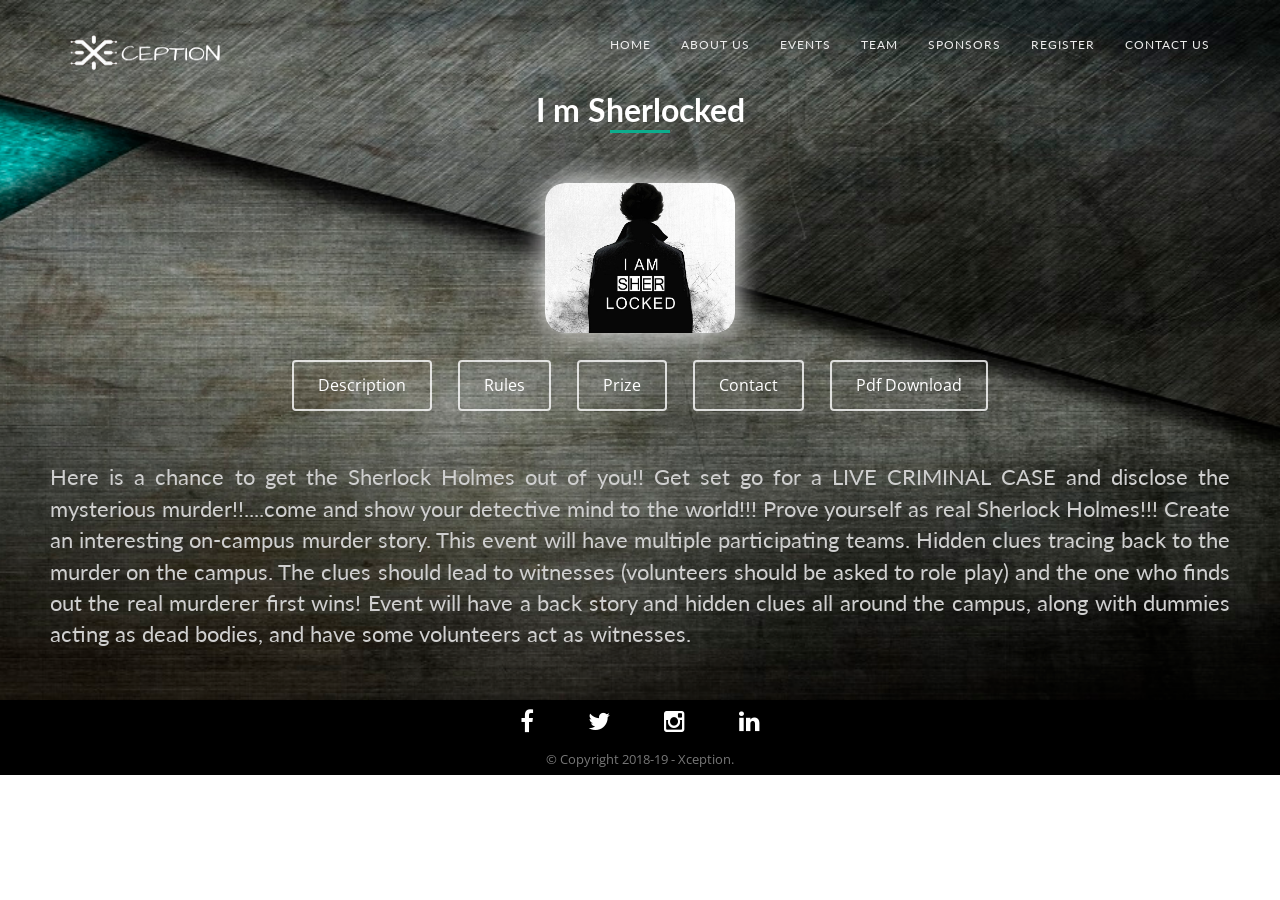
<file: Xception1.0/imsherlocked.html>
<!DOCTYPE html>
<html lang="en">
<head>
<meta charset="utf-8">
<meta name="viewport" content="width=device-width, initial-scale=1">
<title>Events | IMSherlocked</title>
<link rel="icon" href="xcept.png" type="image/png" sizes="19x19">
<meta name="description" content="">
<meta name="author" content="">

<!-- Favicons -->
<link rel="shortcut icon" href="img/favicon.ico" type="image/x-icon">
<link rel="apple-touch-icon" href="img/apple-touch-icon.png">
<link rel="apple-touch-icon" sizes="72x72" href="img/apple-touch-icon-72x72.png">
<link rel="apple-touch-icon" sizes="114x114" href="img/apple-touch-icon-114x114.png">

<!-- Bootstrap -->
<link rel="stylesheet" type="text/css"  href="css/bootstrap.css">
<link rel="stylesheet" type="text/css" href="fonts/font-awesome/css/font-awesome.css">

<!-- Stylesheet -->
<link rel="stylesheet" type="text/css"  href="css/style.css">
<link rel="stylesheet" type="text/css" href="css/prettyPhoto.css">
<link href='http://fonts.googleapis.com/css?family=Lato:400,700,900,300' rel='stylesheet' type='text/css'>
<link href='http://fonts.googleapis.com/css?family=Open+Sans:400,700,800,600,300' rel='stylesheet' type='text/css'>
<script type="text/javascript" src="js/modernizr.custom.js"></script>
<style type=text/css>
.logoimg:hover
{
color:#0BBF9A;
}
.logoimg
{
padding-top:0px;
}
.imagee
{
height:150px; width:190px; margin:20px 4% 20px 4%;  

border-radius: -moz-box-shadow:     10px 10px 30px #ffffff;
   -webkit-box-shadow:  10px 10px 30px #ffffff;
   box-shadow:          0px 0px 30px #ffffff;
   border-radius: 20px;
}
.imagee:hover
{
border:solid 2px white;
}
.header_div_eve {
	background: url(img/header-bg.jpg) no-repeat bottom right;
	background-size: cover;
	color: #cfcfcf;
	position: relative;
	height: 700px;
}
@media only screen and (max-width: 786px)
{
.header_div_eve {
	background: url(img/header-bg.jpg) no-repeat bottom right;
	background-size: cover;
	color: #cfcfcf;
	position: relative;
	height: 1400px;
}
}
</style>



<script>
function show(x)
{
if(x==2)
{
$("#one").css("visibility", "hidden");
$("#two").css("visibility", "visible");
$("#three").css("visibility", "hidden");
$("#four").css("visibility", "hidden");
$("#five").css("visibility", "hidden");

}
if(x==3)
{
$("#one").css("visibility", "hidden");
$("#two").css("visibility", "hidden");
$("#three").css("visibility", "visible");
$("#four").css("visibility", "hidden");
$("#five").css("visibility", "hidden");


}
if(x==4)
{
$("#one").css("visibility", "hidden");
$("#two").css("visibility", "hidden");
$("#three").css("visibility", "hidden");
$("#four").css("visibility", "visible");
$("#five").css("visibility", "hidden");


}
if(x==5)
{
$("#one").css("visibility", "hidden");
$("#two").css("visibility", "hidden");
$("#three").css("visibility", "hidden");
$("#four").css("visibility", "hidden");
$("#five").css("visibility", "visible");


}
if(x==6)
{
$("#one").css("visibility", "hidden");
$("#two").css("visibility", "hidden");
$("#three").css("visibility", "hidden");
$("#four").css("visibility", "hidden");
$("#five").css("visibility", "hidden");


}


}
</script>



</head>

<body>
<!-- Navigatio -->
<nav id="menu" class="navbar navbar-default navbar-fixed-top" >
  <div class="container"> 
    <!-- Brand and toggle get grouped for better mobile display -->
    <div class="navbar-header" style="padding-top:0px;" >
      <button type="button" class="navbar-toggle collapsed" data-toggle="collapse" data-target="#bs-example-navbar-collapse-1"> <span class="sr-only">Toggle navigation</span> <span class="icon-bar"></span> <span class="icon-bar"></span> <span class="icon-bar"></span> </button>
	  <div class="logoimg">
      <a class="navbar-brand" href="index.html"><img src="img/C__fakepath_logo.png" style="clear:both;height:35px; width:150px; margin-top:0px; padding-top:0px; float:left; margin-right:6px;" /></a>
	  </div>
	   </div>
    
    <!-- Collect the nav links, forms, and other content for toggling -->
    <div class="collapse navbar-collapse" id="bs-example-navbar-collapse-1" style="transition:0.4s; ">
      <ul class="nav navbar-nav navbar-right">
        <li class="menuss"><a href="#" class="page-scroll">Home</a></li>
        <li class="menuss"><a href="aboutus.html" class="page-scroll">About Us</a></li>
        <li class="menuss"><a href="event.html" class="page-scroll">Events</a></li>
        <li class="menuss"><a href="team.html" class="page-scroll">Team</a></li>
		<li class="menuss"><a href="sponsors.html" class="page-scroll">Sponsors</a></li>
        <li class="menuss"><a href="register.html" class="page-scroll">Register</a></li>
        <li class="menuss"><a href="contact.html" class="page-scroll">Contact Us</a></li>
      </ul>
    </div>
    <!-- /.navbar-collapse --> 
  </div>
  <!-- /.container-fluid --> 
</nav>

<!-- Header -->
<div class="header_div_eve" >
<header class="text-center" name="home">
  <div class="intro-text" style="padding-top:100px;">
  
  
  <div>
 
  
  <h2 style="color:#FFFFFF;">I m Sherlocked</h2>
      <hr>
	  <img src="img/events/sherlock.jpg" class="imagee">
	  <br/>
	  <button type="submit" id="subb1" class="btn btn-default" onclick="show(2)">Description</button>
	  <button type="submit" id="subb1" class="btn btn-default" onclick="show(3)">Rules</button>
	  <button type="submit" id="subb1" class="btn btn-default" onclick="show(4)">Prize</button>
	  <button type="submit" id="subb1" class="btn btn-default" onclick="show(5)">Contact</button>
	  <a href="eventpdf/Xception_I_m_Sherlocked.pdf" target="_blank">
 <button type="submit" id="subb1" class="btn btn-default" >Pdf Download</button>
</a>
  </br>
  <div id="two" style="font-size:22px; margin:50px; position:absolute; text-align:justify;">
Here is a chance to get the Sherlock Holmes out of you!!
Get set go for a LIVE CRIMINAL CASE and disclose the mysterious murder!!....come and
show your detective mind to the world!!! Prove yourself as real Sherlock Holmes!!!
Create an interesting on-campus murder story. This event will have multiple participating
teams. Hidden clues tracing back to the murder on the campus. The clues should lead to
witnesses (volunteers should be asked to role play) and the one who finds out the real
murderer first wins!
Event will have a back story and hidden clues all around the campus, along with dummies
acting as dead bodies, and have some volunteers act as witnesses.

<ul style="color:#0bbf9a;"></ul>

  </div>
  <div id="three" style="font-size:22px; margin:50px; position:absolute; visibility:hidden; text-align:justify;">
<ul>
<li>&#x25BA;Each team consists of 2 members.

</li>
<li>&#x25BA;This event tests the general aptitude of the participants on their basic logical skills.

</li>

</li>
<li>&#x25BA;The team have to collect the scattered evidences in a pre-organized crime
scene.You are supposed to build up the sequence of crime based on the evidences
collected, thus describing the crime scene.

</li>
<li>&#x25BA;If any two teams score the same, then winner will be that team which took less time.
</li><li>&#x25BA;You can participate at a nominal fee of 50 INR per team (or Free if you have workshop's pass).

</li>
</ul>
  </div>
 
<div id="four" style="font-size:22px; margin:50px; position:absolute; visibility:hidden; text-align:justify;">
Top 2 winners will get cash prizes worth upto INR 500 ​, excititing coupons & gift
vouchers.

  </div>
<div id="five" style="font-size:22px; margin:50px; position:absolute; visibility:hidden; text-align:justify;">
  

<ul>
<li>Satyam Goje-8966057789.

</li>
<li>Priya Sharma-8989411806.

</li>
</ul>
  </div>


  </div>
  
  
  
</div>
</header>
</div>


<!-- Social icons -->
<div id="social-section" style="height:1px;background-color:#000000;padding-top:5px;">
  <div class="container" style="  " >
    <div class="social" >
      <ul>
        <li><a href="https://www.facebook.com/xception.co.in/" target="_blank"><i class="fa fa-facebook"></i></a></li>
        <li><a href="https://twitter.com/xception_uecu" target="_blank"><i class="fa fa-twitter"></i></a></li>
        <li><a href="https://www.instagram.com/xception_1.0/" target="_blank"><i class="fa fa-instagram"></i></a></li>
        <li><a href="#"><i class="fa fa-linkedin" ></i></a></li>
      </ul>
    </div>
  </div>
</div>
<div id="footer" style="height:40px; background-color:#000000; padding-top:5px;">
  <div class="container">
    <div class="fnav">
      <p> &copy; Copyright 2018-19 - Xception.</p>
    </div>
  </div>
</div>

<!-- jQuery (necessary for Bootstrap's JavaScript plugins) --> 
<script src="https://ajax.googleapis.com/ajax/libs/jquery/1.11.1/jquery.min.js"></script> 
<script type="text/javascript" src="js/jquery.1.11.1.js"></script> 
<!-- Include all compiled plugins (below), or include individual files as needed --> 
<script type="text/javascript" src="js/bootstrap.js"></script> 
<script type="text/javascript" src="js/SmoothScroll.js"></script> 
<script type="text/javascript" src="js/jquery.counterup.js"></script> 
<script type="text/javascript" src="js/waypoints.js"></script> 
<script type="text/javascript" src="js/jquery.prettyPhoto.js"></script> 
<script type="text/javascript" src="js/jquery.isotope.js"></script> 
<script type="text/javascript" src="js/jqBootstrapValidation.js"></script> 
<script type="text/javascript" src="js/contact_me.js"></script> 

<!-- Javascripts  --> 
<script type="text/javascript" src="js/main.js"></script>
</body>
</html>
</file>
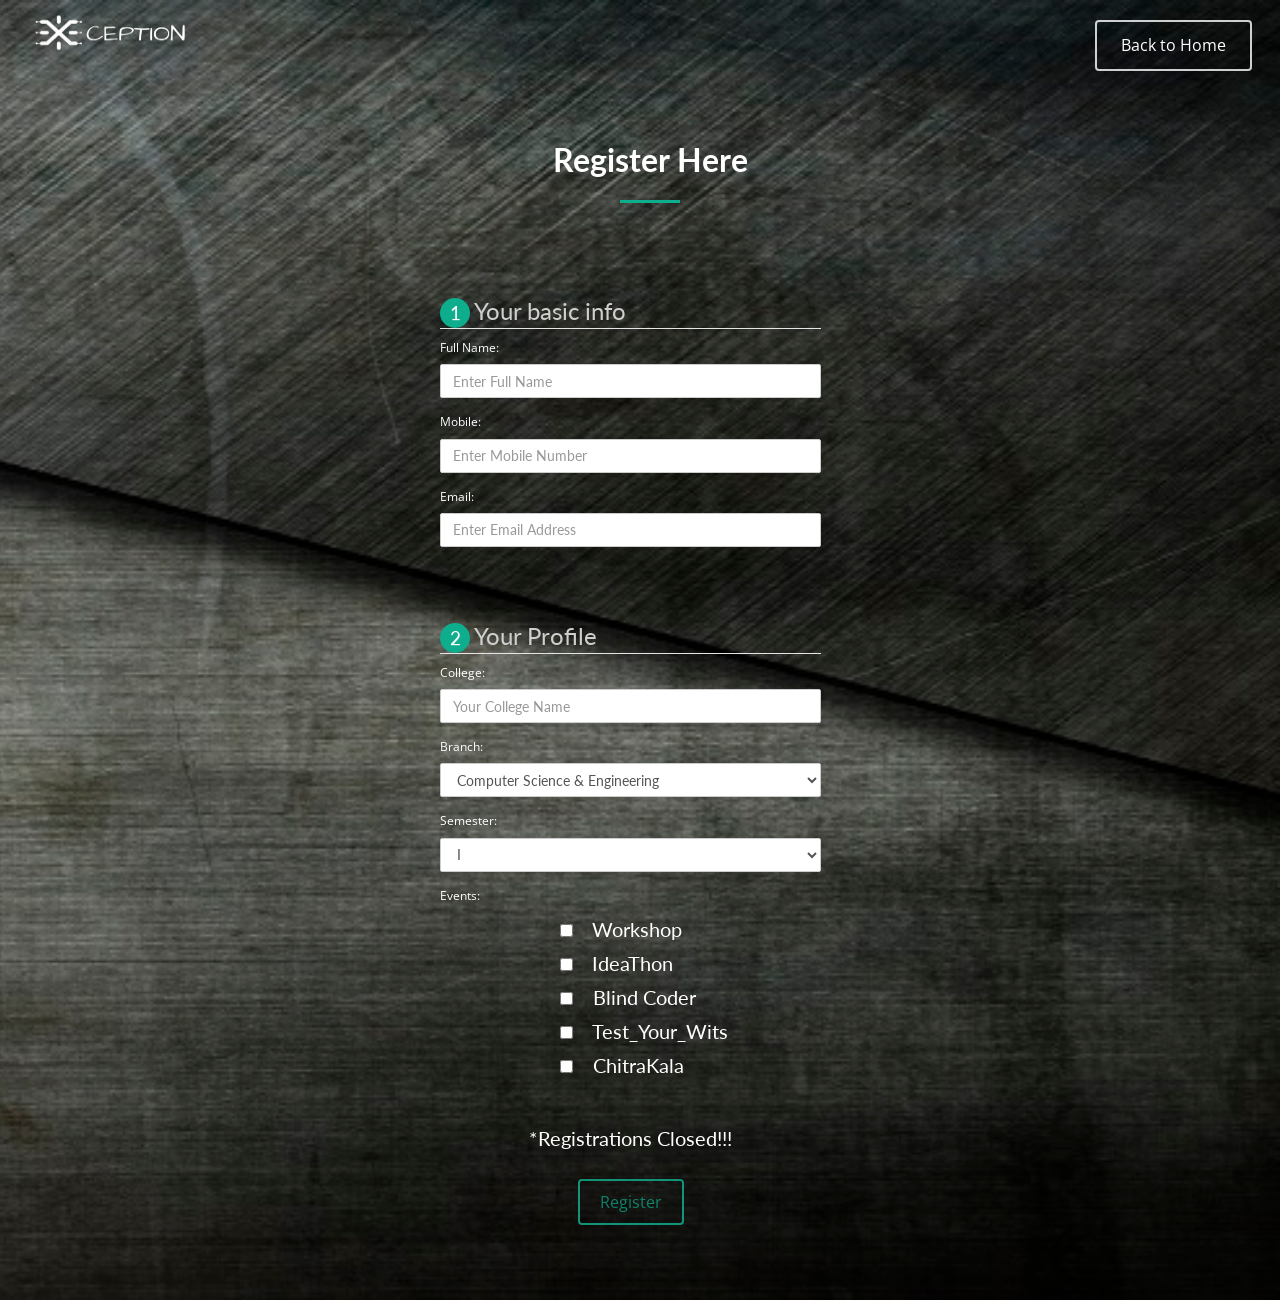
<file: Xception1.0/register.html>
<html>
<head>
<meta charset="utf-8">
<meta name="viewport" content="width=device-width, initial-scale=1">
<title>Xception | Register</title>
<link rel="icon" href="xcept.png" type="image/png" sizes="19x19">
<meta name="description" content="">
<meta name="author" content="">

<!-- Favicons -->
<link rel="shortcut icon" href="img/favicon.ico" type="image/x-icon">
<link rel="apple-touch-icon" href="img/apple-touch-icon.png">
<link rel="apple-touch-icon" sizes="72x72" href="img/apple-touch-icon-72x72.png">
<link rel="apple-touch-icon" sizes="114x114" href="img/apple-touch-icon-114x114.png">

<!-- Bootstrap -->
<link rel="stylesheet" type="text/css"  href="css/bootstrap.css">
<link rel="stylesheet" type="text/css" href="fonts/font-awesome/css/font-awesome.css">

<!-- Stylesheet -->
<link rel="stylesheet" type="text/css"  href="css/style.css">
<link rel="stylesheet" type="text/css" href="css/prettyPhoto.css">
<link href='http://fonts.googleapis.com/css?family=Lato:400,700,900,300' rel='stylesheet' type='text/css'>
<link href='http://fonts.googleapis.com/css?family=Open+Sans:400,700,800,600,300' rel='stylesheet' type='text/css'>
<script type="text/javascript" src="js/modernizr.custom.js"></script>

<link rel="stylesheet" type="text/css"  href="css/style.css">
<style type="text/css">
.hh
{
background-image:url(img/header-bg.jpg);
background-repeat:no-repeat;
background-position:center;
background-size:100% 100%;
}

#logo
{
float:left; padding-left:10px;
padding-top:20px;
}
.logoo
{
text-transform: uppercase;
	font-size: 22px;
	color: #fff;
	font-weight: 900;
	text-decoration:none;
}
.logoo:hover
{
color:#0bb;
}
#backtohome
{
float:right; padding:20px;
}
@media only screen and (max-width: 786px)
{
#backtohome
{
float:right; padding-right:10px;
}
}

.form_div
{
width:90%;
}

.cb
{
color:white;
}

table
{
margin:20px; margin-left:120px;
}
@media only screen and (max-width: 786px)
{
table
{
margin-left:80px;
}
}

</style>
</head>
<body>
<!-- Header -->
<div class="header_div11" style=" height:1300px;">
<header class="text-center" name="home">
  <div class="intro-text11" >
<div style="padding-left:20px;">
<div class="logoimg">
      <a class="navbar-brand" href="index.html"><img src="img/C__fakepath_logo.png" style="clear:both;height:35px; width:150px; margin-top:0px; padding-top:0px; float:left; margin-right:6px;" /></a>
	  </div>

<div id="backtohome"><a href="index.html"><button type="submit" class="btn btn-default">Back to Home</button></a> </div>
<center>
<div class="container" >
    <div class="section-title center">
      <h2 style="color:#FFFFFF;">Register Here</h2>
      <hr>
    </div>
  </div>
  
  <div id="contact-section" class="text-center reg-section" >
 
    <div class="col-md-8 col-md-offset-2">
    
      
      <div class="clearfix"></div>
    </div>
    <div class="col-md-8 col-md-offset-2">
    <div class="form_div">  
      <form id="frm" name="frm" method="post" action="">
        <div class="row">
		
		
		<fieldset>
          <legend><span class="number">1</span>Your basic info</legend>
		 
          <div class="col-md-61">
            <div class="form-group">
			 <label for="name">Full Name:</label>
              <input type="text" id="tname" name="tname" class="form-control" placeholder="Enter Full Name" required="required">
              <p class="help-block text-danger"></p>
            </div>
          </div>
		  
		    
			
          <div class="col-md-61">
            <div class="form-group">
			<label for="name">Mobile:</label>
              <input type="number" id="tmobile" name="tmobile" class="form-control" placeholder="Enter Mobile Number" required="required" >
              <p class="help-block text-danger"></p>
            </div>
          </div>
		  
		
          <div class="col-md-61">
            <div class="form-group">
			  <label for="name">Email:</label>
              <input type="email" id="temail" name="temail" class="form-control" placeholder="Enter Email Address" required="required">
              <p class="help-block text-danger"></p>
            </div>
          </div>
		 </fieldset>
		  
		  </br>
		  <fieldset>
          <legend><span class="number">2</span>Your Profile</legend>
		 
          <div class="col-md-61">
            <div class="form-group">
			 <label for="name">College:</label>
              <input type="text" id="tcollege" name="tcollege" class="form-control" placeholder="Your College Name" required="required">
              <p class="help-block text-danger"></p>
            </div>
          </div>
		  
		    
			
          <div class="col-md-61">
            <div class="form-group">
			<label for="name">Branch:</label>
            <select type="text" id="tbranch" name="tbranch" class="form-control" name="branch_name">
            <option value="CSE">Computer Science & Engineering</option>
            <option value="IT">Information Technology</option>
			<option value="EC">Electronics & Communication Engineering</option>
            <option value="ME">Mechanical Engineering</option>
            <option value="EE">Electrical Engineering</option>
            <option value="CM">Chemical Engineering</option>
            <option value="CE">Civil Engineering</option>
			<option value="Other">Other</option>
        </select>
              <p class="help-block text-danger"></p>
            </div>
          </div>
		  
		
          <div class="col-md-61">
            <div class="form-group">
			  <label for="name">Semester:</label>
			      <select type="text" id="tsem" name="tsem" class="form-control" name="sem_name">
            <option value="1">I</option>
            <option value="2">II</option>
			<option value="3">III</option>
            <option value="4">IV</option>
            <option value="5">V</option>
            <option value="6">VI</option>
            <option value="7">VII</option>
			<option value="8">VIII</option>
        </select>
              <p class="help-block text-danger"></p>
            </div>
          </div>
		  
		  <div class="col-md-61">
            <div class="form-group1" style="text-align:left;">
		<label class="lbll" style="">Events:</label>
         
		 
		 <div style="padding-top:10px;">
		 <table>

		 <tr>
		 <td>

<input type="checkbox" name="check_list[]" id="check_list[]" value=" WS"> <h class="cb"> &nbsp;&nbsp; Workshop </p>
</td>
</tr>

		 <tr>
		 <td>

<input type="checkbox" name="check_list[]" id="check_list[]" value="IT"> <h class="cb"> &nbsp;&nbsp; IdeaThon </p>
</td>
</tr>
		 

		 <tr>
		 <td>


</td>
</tr>

		 <tr>
		 <td>

<input type="checkbox" name="check_list[]" id="check_list[]" value=" BC"><h class="cb"> &nbsp;&nbsp; Blind Coder </p>
</td>
</tr>
		 <tr>
		 <td>

<input type="checkbox" name="check_list[]" id="check_list[]" value=" TYW"><h class="cb"> &nbsp;&nbsp; Test_Your_Wits </p>
</td>
</tr>
		 <tr>
		 <td>

<input type="checkbox" name="check_list[]" id="check_list[]" value=" CK"><h class="cb"> &nbsp;&nbsp; ChitraKala </p>
</td>
</tr>

		 
</table>

<h3 align='center' style='padding-top:20px;'>*Registrations Closed!!!</h3>

</div>
		 
		  </div>
		  </div>
		 </fieldset>

		  
		  
		  
        </div>
       
        <div id="success"></div>
        <input type="submit" disabled name="sub" class="btn btn-default" value="Register" />
      </form>
	  </div>
    </div>
  </div>
</div>
</div>
</center>
  
  </div>
  </div>
  </header>
  </div>
  
</body>
</html>
</file>
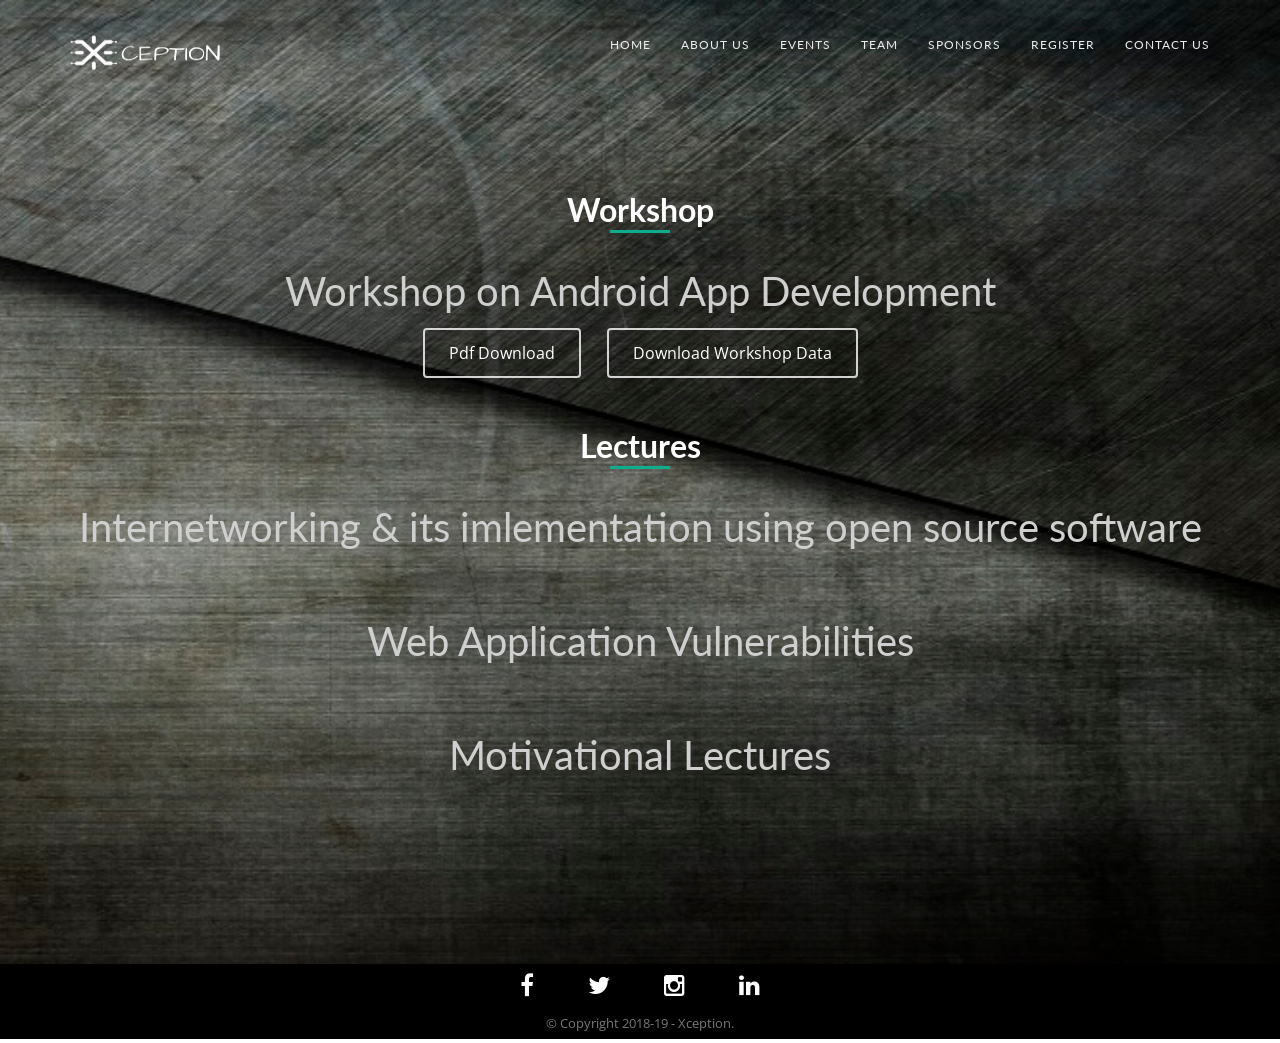
<file: Xception1.0/sessions.html>
<!DOCTYPE html>
<html lang="en">
<head>
<meta charset="utf-8">
<meta name="viewport" content="width=device-width, initial-scale=1">
<title>Xception</title>
<link rel="icon" href="xcept.png" type="image/png" sizes="19x19">
<meta name="description" content="">
<meta name="author" content="">

<!-- Favicons -->
<link rel="shortcut icon" href="img/favicon.ico" type="image/x-icon">
<link rel="apple-touch-icon" href="img/apple-touch-icon.png">
<link rel="apple-touch-icon" sizes="72x72" href="img/apple-touch-icon-72x72.png">
<link rel="apple-touch-icon" sizes="114x114" href="img/apple-touch-icon-114x114.png">

<!-- Bootstrap -->
<link rel="stylesheet" type="text/css"  href="css/bootstrap.css">
<link rel="stylesheet" type="text/css" href="fonts/font-awesome/css/font-awesome.css">

<!-- Stylesheet -->
<link rel="stylesheet" type="text/css"  href="css/style.css">
<link rel="stylesheet" type="text/css" href="css/prettyPhoto.css">
<link href='http://fonts.googleapis.com/css?family=Lato:400,700,900,300' rel='stylesheet' type='text/css'>
<link href='http://fonts.googleapis.com/css?family=Open+Sans:400,700,800,600,300' rel='stylesheet' type='text/css'>
<script type="text/javascript" src="js/modernizr.custom.js"></script>
<style type=text/css>
.logoimg:hover
{
color:#0BBF9A;
}
.logoimg
{
padding-top:0px;
}
</style>
</head>

<body>
<!-- Navigatio -->
<nav id="menu" class="navbar navbar-default navbar-fixed-top" >
  <div class="container"> 
    <!-- Brand and toggle get grouped for better mobile display -->
    <div class="navbar-header" style="padding-top:0px;" >
      <button type="button" class="navbar-toggle collapsed" data-toggle="collapse" data-target="#bs-example-navbar-collapse-1"> <span class="sr-only">Toggle navigation</span> <span class="icon-bar"></span> <span class="icon-bar"></span> <span class="icon-bar"></span> </button>
	  <div class="logoimg">
      <a class="navbar-brand" href="index.html"><img src="img/C__fakepath_logo.png" style="clear:both;height:35px; width:150px; margin-top:0px; padding-top:0px; float:left; margin-right:6px;" /></a>
	  </div>
	   </div>
    
    <!-- Collect the nav links, forms, and other content for toggling -->
    <div class="collapse navbar-collapse" id="bs-example-navbar-collapse-1" style="transition:0.4s; ">
      <ul class="nav navbar-nav navbar-right">
        <li class="menuss"><a href="#" class="page-scroll">Home</a></li>
        <li class="menuss"><a href="aboutus.html" class="page-scroll">About Us</a></li>
        <li class="menuss"><a href="event.html" class="page-scroll">Events</a></li>
        <li class="menuss"><a href="team.html" class="page-scroll">Team</a></li>
		<li class="menuss"><a href="sponsors.html" class="page-scroll">Sponsors</a></li>
        <li class="menuss"><a href="register.html" class="page-scroll">Register</a></li>
        <li class="menuss"><a href="contact.html" class="page-scroll">Contact Us</a></li>
      </ul>
    </div>
    <!-- /.navbar-collapse --> 
  </div>
  <!-- /.container-fluid --> 
</nav>

<!-- Header -->
<div class="header_div">
<header class="text-center" name="home">
  <div class="intro-text">
    <h2 style="color:#FFFFFF;">Workshop</h2>
      <hr>
      <ol>
      <li>Workshop on Android App Development</li>
      <li>
      	  <a href="eventpdf/Xception_Android_Workshop.pdf" target="_blank">
 <button type="submit" id="subb1" class="btn btn-default" >Pdf Download</button>
</a>
	  <a href="eventpdf/Xception_android_workshop_data.zip" >
 <button type="submit" id="subb1" class="btn btn-default" >Download Workshop Data</button>
</a>
      </li>
      <ol>
      </br>
       <h2 style="color:#FFFFFF;">Lectures</h2>
      <hr>
      <ol>
      <li>Internetworking & its imlementation using open source software</li>
      </br>
      <li>Web Application Vulnerabilities</li>
      </br>
      <li>Motivational Lectures</li>
      <ol>
  </div>
</header>
</div>


<!-- Social icons -->
<div id="social-section" style="height:1px;background-color:#000000;padding-top:5px;">
  <div class="container" style="  " >
    <div class="social" >
      <ul>
        <li><a href="https://www.facebook.com/xception.co.in/" target="_blank"><i class="fa fa-facebook"></i></a></li>
        <li><a href="https://twitter.com/xception_uecu" target="_blank"><i class="fa fa-twitter"></i></a></li>
        <li><a href="https://www.instagram.com/xception_1.0/" target="_blank"><i class="fa fa-instagram"></i></a></li>
        <li><a href="#"><i class="fa fa-linkedin" ></i></a></li>
      </ul>
    </div>
  </div>
</div>
<div id="footer" style="height:40px; background-color:#000000; padding-top:5px;">
  <div class="container">
    <div class="fnav">
      <p> &copy; Copyright 2018-19 - Xception.</p>
    </div>
  </div>
</div>

<!-- jQuery (necessary for Bootstrap's JavaScript plugins) --> 
<script src="https://ajax.googleapis.com/ajax/libs/jquery/1.11.1/jquery.min.js"></script> 
<script type="text/javascript" src="js/jquery.1.11.1.js"></script> 
<!-- Include all compiled plugins (below), or include individual files as needed --> 
<script type="text/javascript" src="js/bootstrap.js"></script> 
<script type="text/javascript" src="js/SmoothScroll.js"></script> 
<script type="text/javascript" src="js/jquery.counterup.js"></script> 
<script type="text/javascript" src="js/waypoints.js"></script> 
<script type="text/javascript" src="js/jquery.prettyPhoto.js"></script> 
<script type="text/javascript" src="js/jquery.isotope.js"></script> 
<script type="text/javascript" src="js/jqBootstrapValidation.js"></script> 
<script type="text/javascript" src="js/contact_me.js"></script> 

<!-- Javascripts  --> 
<script type="text/javascript" src="js/main.js"></script>
</body>
</html>
</file>
<file: v1/Styles/Main.css>
html {
  scroll-behavior: smooth;
}

body{		
	background-image: linear-gradient(to bottom right, #232323, #00f3ff);
	/* background-image: linear-gradient(to bottom right, #000b58, #00f3ff); */
	/* background-image: linear-gradient(to bottom right, #4351af, #00f3ff); */
	/* background-image: linear-gradient(to bottom right, #00defd, #fc1dfa); */
	/*background-image: linear-gradient(to bottom right, #0f1010, #42d3da);*/
}

main{
	transition: 0.4s;
}

.blur_all{
	filter: blur(10px);
  	background: #00000085;
}
	
#main_div{
	margin-top: 0;
	padding-top: 0;
	overflow:hidden;
	height: 100%;
}

#bottom{
	float: right; 
	height: 100%; 
	width: 70%
}

#contents{
	height: 95%;
    width: 100%;
    padding-top: 12%;
    padding-left: 12%;
}

#cardContent{
	width: 85%;
	height:85%;
	text-align: center;
	font-family: cursive;
	color: white;		
	box-shadow: 0 4px 8px 0 rgba(0,0,0,0.2);
	transition: 0.3s;
	border-radius: 5px;
	padding-top: 5%;
}

#name{
	padding-top: 70;
	font-size: 50px;
}

#role{
    margin-top: 0px;
	font-size: 23px;
	color:#fcff2b;
}

#org{
    margin-top: -10px;
	font-size:16px;
	color: #fcff2b;
}

#profile{
	margin-top: 40;
}

#skills1{
	display: block;
	margin-top: 40;
}
#skills2{
	display:none;
}


#social{
	text-align: center;
	width: 100%;
	margin-top: 45;
}

.social_icons{
	display: inline-block;
	font-size: 20px;
	color: black;
	text-decoration: none;
	margin-right: 5%;
	transition: 0.4s;
}
.social_icons:hover{
	color: rgb(62, 71, 71);
}

#footer{
	height: 5%;
	width: 100%;
	text-align: center;
	color: white;
	font-family: Monospace;
	font-size: 14px;
}

.coffeeMug{
	color: white;
	text-decoration: none;
	transition: 0.3s;
}
.coffeeMug:hover{
	color:brown;
}

#top{
	float: right; 
	height: 100%; 
	width: 30%; 
	background-image: url(Assets/Sunny-Pic.jpg); 
	background-position: center; 
	background-repeat: no-repeat; 
	background-size: cover; 
	opacity: 0.7;
}

#binary{
	color: white;
	overflow:hidden;
	opacity: 0.4;
}

#up_div{
	height: 100%;
	overflow: hidden;
}

#rain_div1{
	width: 100%;
	height: 47%;
	z-index: -9999999;
}

#quote_div{
	padding-left: 20px;
	padding-right: 20px;
	opacity: 1;
	height: 16%;
}

#quote{
	width: 100%;
	height: 10%;
	text-align: center;
	color: white;
	font-size: 38px;
	opacity: 1;
}

#rain_div2{
	width: 100%;
	height: 37%;
}

#down_div{
	display: none;
	width: 100%;
	height: 0%;
	text-align: center;
	color: white;
	z-index: 9999999999999999999;
}

#scroll_down{
	text-decoration: none;
	color: white;
	font-size: 35px;
	transition: 0.4s;
}
#scroll_down:hover{
	color: white;
	font-size: 45px;
}

#down{
	display: block;
}

#scroll_up{
	text-decoration: none;
	color: white;
	font-size: 35px;
	transition: 0.4s;
}
#scroll_up:hover{
	color: white;
	font-size: 45px;
}

#up{
	display: none;
}

.blink{
	color: #f8fa8e;
}

/* Tablet */
@media only screen and (max-width: 1100px) {
	#skills1{
		display: none;
	}
	#skills2{
		display:block;
		padding-top: 25px;
	}
	
	#profile{
		padding-top: 30px;
	}
}

/* Mobile */
@media only screen and (max-width: 800px) {
	#bottom{
		clear:both;
		float: left; 
		height: 80%; 
		width: 100%
	}

	#top{
		clear:both;
		float: left; 
		height: 100%; 
		width: 100%; 
		overflow: hidden;
		opacity: 0.6;
	}
	
	#contents{
		height: 94%;
		width: 100%;
		padding: 0;
	}

	#cardContent{
		margin: 5%;
		margin-bottom: 10%;
		width: 90%;
		height: 95%;
		padding-top: 12%;
		padding-left: 10px;
		padding-right: 10px;
		font-family: Lucida Console;
		overflow: hidden;
	}
	
	#footer{
		height: 6%;
		width: 100%;
		text-align: center;
		color: white;
		font-family: Monospace;
		font-size: 14px;
	}

	#name{
		padding-top: 50;
		font-size: 40px;
	}
	
	#role{
		margin-top: 0px;
		font-size: 20px;
	}		

	#profile{
		padding-top: 15px;
		font-size: 13px;
	}

	#social{
		width: 100%;
		padding-top: 35px;
	}

	.social_icons{
		color: black;
		font-size: 20px;
	}
	.social_icons:hover{
		color: rgb(62, 71, 71);
	}

	#up_div{
		height: 90% !important;
		overflow: hidden;
	}

	#rain_div1{
		height: 52%;
	}

	#quote_div{
		padding-left: 10px;
		padding-right: 10px;
		opacity: 1;
		height: 16%;
	}
	
	#quote{
		width: 100%;
		height: 10%;
		text-align: center;
		color: white;
		font-size: 38px;
		opacity: 1;
	}

	#rain_div2{
	height: 32%;
	}

	#down_div{
		height: 10% !important;
		display: block;
	}

	aside{
		width: 100% !important;
	}

	.show-sidebar aside .toggle .burger:before, .show-sidebar aside .toggle .burger span, .show-sidebar aside .toggle .burger:after {
		background: #30c1d5 !important;
		right: 90px !important;
	}

	.gutter{
		height: 50px !important;
	}
}
/* Mobile - End */

/* Sidebar CSS - Start */

aside, main {
  height: 100vh;
  min-height: 580px; 
}

aside {
  width: 35%;
  left: 0;
  z-index: 1001;
  position: fixed;
  -webkit-transform: translateX(-100%);
  -ms-transform: translateX(-100%);
  transform: translateX(-100%);
  background-color: #fff;
  -webkit-transition: 1s -webkit-transform cubic-bezier(0.23, 1, 0.32, 1);
  transition: 1s -webkit-transform cubic-bezier(0.23, 1, 0.32, 1);
  -o-transition: 1s transform cubic-bezier(0.23, 1, 0.32, 1);
  transition: 1s transform cubic-bezier(0.23, 1, 0.32, 1);
  transition: 1s transform cubic-bezier(0.23, 1, 0.32, 1), 1s -webkit-transform cubic-bezier(0.23, 1, 0.32, 1); }
  .show-sidebar aside {
    -webkit-transform: translateX(0%);
    -ms-transform: translateX(0%);
    transform: translateX(0%); }
  aside .toggle {
    padding-left: 30px;
    padding-top: 30px;
    position: absolute;
    right: 0;
    -webkit-transform: translateX(100%);
    -ms-transform: translateX(100%);
    transform: translateX(100%); }
    .show-sidebar aside .toggle .burger:before, .show-sidebar aside .toggle .burger span, .show-sidebar aside .toggle .burger:after {
      background: #fff; }
  .show-sidebar aside {
    -webkit-box-shadow: 10px 0 30px 0 rgba(0, 0, 0, 0.1);
    box-shadow: 10px 0 30px 0 rgba(0, 0, 0, 0.1); }
  aside .side-inner {
    padding: 25px 0;
    padding-top: 0;
    height: 100vh;
    overflow-y: auto;
    -webkit-overflow-scrolling: touch; }
    aside .side-inner .profile {
      margin-left: auto;
      margin-right: auto;
      text-align: center;
      padding-top: 12px;
      padding-bottom: 8px;
      border-bottom: 1px solid #efefef; }
      aside .side-inner .profile img {
        width: 100px;
        margin: 0 auto 10 auto;
        border-radius: 50%; }
      aside .side-inner .profile .name {
        font-size: 18px;
        margin-bottom: 0; }
      aside .side-inner .profile .country {
        font-size: 12px;
        color: rgb(88, 87, 87) !important;
        text-decoration: none;
		transition: 0.3s;
         }
		aside .side-inner .profile .country:hover {
		color: rgb(250, 0, 167) !important;
		}
    aside .side-inner .counter {
      margin-bottom: 30px;
      padding-bottom: 30px;
      border-bottom: 1px solid #efefef;
      text-align: center; }
      aside .side-inner .counter div .number {
        display: block;
        font-size: 20px;
        color: #000; }
      aside .side-inner .counter div .number-label {
        color: #cfcfcf; }
    aside .side-inner .nav-menu ul, aside .side-inner .nav-menu ul li {
      padding: 0;
      margin: 0px;
      list-style: none; }
    aside .side-inner .nav-menu ul li a {
      display: block;
      padding-left: 30px;
      padding-right: 30px;
      padding-top: 10px;
      padding-bottom: 10px;
      color: #8b8b8b;
      position: relative;
      -webkit-transition: .3s padding-left ease;
      -o-transition: .3s padding-left ease;
      transition: .3s padding-left ease; }
      aside .side-inner .nav-menu ul li a:before {
        content: "";
        position: absolute;
        left: 0;
        top: 0;
        bottom: 0;
        width: 0px;
        background-color: #ff7315;
        opacity: 0;
        visibility: hidden;
        -webkit-transition: .3s opacity ease, .3s visibility ease, .3s width ease;
        -o-transition: .3s opacity ease, .3s visibility ease, .3s width ease;
        transition: .3s opacity ease, .3s visibility ease, .3s width ease; }
      aside .side-inner .nav-menu ul li a:active, aside .side-inner .nav-menu ul li a:focus, aside .side-inner .nav-menu ul li a:hover {
        outline: none; }
      aside .side-inner .nav-menu ul li a:hover {
        background: #fcfcfc;
        color: #000; }
        aside .side-inner .nav-menu ul li a:hover:before {
          width: 4px;
          opacity: 1;
          visibility: visible; }
    aside .side-inner .nav-menu ul li.active a {
      background: #fcfcfc;
      color: #000; }
      aside .side-inner .nav-menu ul li.active a:before {
        opacity: 1;
        visibility: visible;
        width: 4px; }

		aside .section-card {
			/* box-shadow: 0 3px 6px 0 rgb(0 0 0 / 10%); */
			overflow-x: hidden;
			margin-bottom: 0px;
			padding: 25px;
			background-color: #fff;
			border-bottom: #ececec 1px solid;
		}
		aside .section-card-heading {
			color: #0e141e;
			font-weight: 400;
			font-size: 18px;
			line-height: 1.4;
		}
		aside .timeline-item-title {
			font-weight: 500;
			font-size: 14px;
		}
		aside .timeline-item-sub-title {
			margin-top: 0px;
			color: #0e141e;
			font-size: 13px;
			margin-bottom: 0rem;
		}
		aside .ui-timeline-icon {
			position: absolute;
			top: 0px;
			left: 0;
			background: #fff;
			color: #0e141e;
			font-size: 10px;
			transform: translateX(-50%);
		}
		aside .ui-timeline {
			position: relative;
			margin-right: 0px;
			padding: 0 0px 0px 0;
			list-style: none;
		}
		aside dl, ol, ul {
			margin-top: 0;
			margin-bottom: 0rem;
		}
		aside .section-card-content {
			margin: -10px 0 0 10px;
		}
		aside .section-card-icon {
			position: relative;
			top: -2px;
			margin: 0px 10px 0 0;
			font-size: 18px;	
			color: #000;		
		}

		aside ::-webkit-scrollbar {
			width: 4px;
		}
		aside ::-webkit-scrollbar-track {
			background: #f1f1f1; 
		}
		aside ::-webkit-scrollbar-thumb {
			background: #888; 
		}
		aside ::-webkit-scrollbar-thumb:hover {
			background: #555; 
		}

		aside .btn-outline-info {
			color: #30c1d5;
			border-color: #30c1d5;
			border-radius: 1.25rem;
			font-size: 10px;
			transition: 0.3s;
			font-weight: 500;
			font-family: poppins;
		}
		aside .btn-outline-info:hover {
			color: #fff;
			background-color: #30c1d5;
			border-color: #30c1d5;
		}

		aside #div-social{
			text-align: center;
			width: 100%;
			margin-top: 40px;
		}		
		aside .social_icons{
			display: inline-block;
			font-size: 17px;
			color: black;
			text-decoration: none;
			margin-right: 5%;
			transition: 0.3s;
		}
		aside .social_icons:hover{
			color: rgb(62, 71, 71);
		}

		/* Skills CSS - Start */
		aside .li-skill{
			padding-bottom: 8px;
		}		

		aside .skill-bar{
			margin-top: 2px;
			width: 100%;
			height: 4px;
			background: #e1dfdf;
			transition: 1s cubic-bezier(1, 0, .5, 1);
			-webkit-transition: 1s cubic-bezier(1, 0, .5, 1);
		}

		aside .skill-bar-fill{
			/* background: #03c5e0; */
			background: #30c1d5;
			height: 4px;
			opacity: 0.6;
			position: relative;
			transition: 1s cubic-bezier(1, 0, .5, 1);
			-webkit-transition: 1s cubic-bezier(1, 0, .5, 1);
		}
		/* Skills CSS - End */

/* Burger */
.burger {
  width: 30px;
  height: 32px;
  cursor: pointer;
  position: relative;
  z-index: 99;
  float: right; }

.burger:before, .burger span, .burger:after {
  width: 100%;
  height: 2px;
  display: block;
  background: #fcff2b;
  border-radius: 2px;
  position: absolute;
  opacity: 1; }

.burger:before, .burger:after {
  -webkit-transition: top 0.35s cubic-bezier(0.23, 1, 0.32, 1), opacity 0.35s cubic-bezier(0.23, 1, 0.32, 1), background-color 1.15s cubic-bezier(0.86, 0, 0.07, 1), -webkit-transform 0.35s cubic-bezier(0.23, 1, 0.32, 1);
  transition: top 0.35s cubic-bezier(0.23, 1, 0.32, 1), opacity 0.35s cubic-bezier(0.23, 1, 0.32, 1), background-color 1.15s cubic-bezier(0.86, 0, 0.07, 1), -webkit-transform 0.35s cubic-bezier(0.23, 1, 0.32, 1);
  -o-transition: top 0.35s cubic-bezier(0.23, 1, 0.32, 1), transform 0.35s cubic-bezier(0.23, 1, 0.32, 1), opacity 0.35s cubic-bezier(0.23, 1, 0.32, 1), background-color 1.15s cubic-bezier(0.86, 0, 0.07, 1);
  transition: top 0.35s cubic-bezier(0.23, 1, 0.32, 1), transform 0.35s cubic-bezier(0.23, 1, 0.32, 1), opacity 0.35s cubic-bezier(0.23, 1, 0.32, 1), background-color 1.15s cubic-bezier(0.86, 0, 0.07, 1);
  transition: top 0.35s cubic-bezier(0.23, 1, 0.32, 1), transform 0.35s cubic-bezier(0.23, 1, 0.32, 1), opacity 0.35s cubic-bezier(0.23, 1, 0.32, 1), background-color 1.15s cubic-bezier(0.86, 0, 0.07, 1), -webkit-transform 0.35s cubic-bezier(0.23, 1, 0.32, 1);
  -webkit-transition: top 0.35s cubic-bezier(0.23, 1, 0.32, 1), -webkit-transform 0.35s cubic-bezier(0.23, 1, 0.32, 1), opacity 0.35s cubic-bezier(0.23, 1, 0.32, 1), background-color 1.15s cubic-bezier(0.86, 0, 0.07, 1);
  content: ""; }

.burger:before {
  top: 4px; }

.burger span {
  top: 15px; }

.burger:after {
  top: 26px; }

/* Hover */
.burger:hover:before {
  top: 7px; }

.burger:hover:after {
  top: 23px; }

/* Click */
.burger.active span {
  opacity: 0; }

.burger.active:before, .burger.active:after {
  top: 40%; }

.burger.active:before {
  -webkit-transform: rotate(45deg);
  -moz-transform: rotate(45deg);
  filter: progid:DXImageTransform.Microsoft.BasicImage(rotation=5);
  /*for IE*/ }

.burger.active:after {
  -webkit-transform: rotate(-45deg);
  -moz-transform: rotate(-45deg);
  filter: progid:DXImageTransform.Microsoft.BasicImage(rotation=-5);
  /*for IE*/ }

.burger:focus {
  outline: none; }

.gutter{
	height: 0px;
}

/* Sidebar CSS - End */

/* Colors - Start */

.white{
	color: white;
}

.brown{
	color: brown;
}

/* Colors - End*/
</file>
<file: Xception1.0/css/style.css>
body, html {
	font-family: 'Lato', sans-serif;
	text-rendering: optimizeLegibility !important;
	-webkit-font-smoothing: antialiased !important;
	color: #777;
}
h1 {
}

h1 strong {
	font-weight: 900;
}
h2 {
	line-height: 20px;
	font-size: 32px;
	font-weight: 700;
	margin: 0;
	color: #555;
}
h3 {
	font-size: 16px;
	font-weight: 700;
}
h4 {
	font-size: 20px;
	color: #666;
}
h5 {
	text-transform: uppercase;
	font-weight: 700;
	line-height: 20px;
}
p {
	font-family: 'Open Sans', sans-serif;
}
a {
	color: #0dad8d;
}
a:hover, a:focus {
	text-decoration: none;
	color: #222;
}
.clearfix:after {
	visibility: hidden;
	display: block;
	font-size: 0;
	content: " ";
	clear: both;
	height: 0;
}
.clearfix {
	display: inline-block;
}
* html .clearfix {
	height: 1%;
}
.clearfix {
	display: block;
}
ul, ol {
	padding: 0;
	webkit-padding: 0;
	moz-padding: 0;
	list-style: none;
}
hr {
	height: 3px;
	width: 60px;
	text-align: center;
	position: relative;
	background: #0dad8d;
	border: 0;
	margin: 10px auto 30px;
}
/* Navigation */
#menu {
	padding: 20px;
	transition: all 0.8s;
}
#menu.navbar-default {
	background-color: rgba(248, 248, 248, 0);
	border-color: rgba(231, 231, 231, 0);
}
#menu a.navbar-brand {
	text-transform: uppercase;
	font-size: 22px;
	color: #fff;
	font-weight: 900;
}
#menu a.navbar-brand i.fa {
	color: rgba(255,255,255,0.7);
	margin-right: 3px;
}
#menu.navbar-default .navbar-nav > li > a {
	text-transform: uppercase;
	color: #eeeeee;
	font-size: 12px;
	letter-spacing: 1px;
}
#menu.navbar-default .navbar-nav > li > a:hover {
	color: #0dad8d;
}
.on {
	background-color: #222222 !important;
	padding: 0 !important;
}
.navbar-default .navbar-nav > .active > a, .navbar-default .navbar-nav > .active > a:hover, .navbar-default .navbar-nav > .active > a:focus {
	color: #0dad8d !important;
	background-color: transparent;
}
.navbar-toggle {
	border-radius: 0;
}
.navbar-default .navbar-toggle:hover, .navbar-default .navbar-toggle:focus {
	background-color: #0dad8d;
	border-color: #0dad8d;
}
.navbar-default .navbar-toggle:hover>.icon-bar {
	background-color: #FFF;
}
/* Home Style */

.header_div {
	background: url(../img/header-bg.jpg) no-repeat bottom right;
	background-size: cover;
	color: #cfcfcf;
	
	
}
.header_div11 {
	background: url(../img/header-bg.jpg) no-repeat bottom right;
	background-size: cover;
	color: #cfcfcf;
	position: relative;
	height: 100%;
}
@media only screen and (max-width: 786px)
{
.header_div header
{
    background: url(../img/header-bg.jpg) no-repeat bottom right;
	background-size: cover;
	color: #cfcfcf;
	position: relative;
	height: 100%;}
}

.header_div_team {
	background: url(../img/header-bg.jpg) no-repeat bottom right;
	background-size: cover;
	color: #cfcfcf;
	position: relative;
	height: 100%;
}

@media only screen and (max-width: 786px)
{
.header_div_team header
{
    background-color:#111;
    background-size: cover;
	color: #cfcfcf;
	position: relative;
	height: 100%;
}
}


header p {
	color: rgba(255,255,255,0.8);
	font-size: 20px;
	margin-bottom: 10px;
}
.intro-text {
	position: relative;
	padding-top: 200px;
	padding-right: 0;
	padding-left: 0;
	padding-bottom: 170px;
}
@media only screen and (max-width: 786px)
{
.intro-text {
	position: relative;
	padding-top: 150px;
	padding-right: 0;
	padding-left: 0;
	padding-bottom: 170px;
}
}
.intro-text h1 {
	font-size: 60px;
	text-transform: uppercase;
	color: #fff;
}


@media only screen and (max-width: 786px)
{
.intro-text h1 {
	font-size: 26px;
	text-transform: uppercase;
	color: #fff;
}
}
.intro-text b
{
font-size:35px;
}
@media only screen and (max-width: 786px)
{
.intro-text b
{
font-size:15px;
}
}
.datee 
{
padding-bottom:40px;
font-size:34px;
color:#FFFFFF;
font-weight:500;
}
@media only screen and (max-width: 786px)
{
.intro-text .datee
{
padding-bottom:10px;
font-size:26px;
color:#FFFFFF;
font-weight:500;
}
}
@media only screen and (max-width: 786px)
{
.intro-text .linee1
{
font-size:15px;
}
.intro-text .linee2
{
font-size:15px; margin-top:50px;
}

}
.btn-default {
	color: #fff;
	font-family: 'Open Sans', sans-serif;
	background-color: transparent;
	border: 2px solid rgba(255,255,255,0.8);
	margin: 0 8px;
	padding: 12px 24px;
	font-size: 16px;
	transition: all 0.5s;
	border-radius: 4px;
}
@media only screen and (max-width: 786px)
{
.btn-default {
	color: #fff;
	font-family: 'Open Sans', sans-serif;
	background-color: transparent;
	border: 2px solid rgba(255,255,255,0.8);
	margin: 0 8px;
	padding: 7px 12px;
	font-size: 12px;
	transition: all 0.5s;
	border-radius: 4px;
}
}
.btn-default:hover, .btn-default:focus, .btn-default.focus, .btn-default:active, .btn-default.active {
	background-color: #fff;
	color: #0dad8d;
	border-color: #fff;
}
/* Services Section */
#services-section {
	padding: 120px 0;
	background-color: #fff;
}
#services-section h4 {
	font-weight: 700;
}
.space {
	margin-top: 40px;
}
#services-section i.fa {
	font-size: 40px;
	margin-bottom: 20px;
	transition: all 0.5s;
	color: #0dbf9b;
}
/* Gallery Section 
==============================*/
#works-section {
	padding: 120px 0;
	background-color: #f6f6f6;
}
.categories {
	padding-bottom: 30px;
	text-align: center;
}
ul.cat li {
	display: inline-block;
}
ol.type li {
	display: inline-block;
	margin-left: 20px;
}
ol.type li a {
	color: #aaa;
	border: 1px solid #ddd;
	padding: 8px 16px;
	border-radius: 0;
}
ol.type li a.active {
	color: #0dad8d;
	border: 1px solid #0dad8d;
}
ol.type li a:hover {
	color: #0dad8d;
	border: 1px solid #0dad8d;
}
.isotope-item {
	z-index: 2
}
.isotope-hidden.isotope-item {
	z-index: 1
}
.isotope, .isotope .isotope-item {
	/* change duration value to whatever you like */
	-webkit-transition-duration: 0.8s;
	-moz-transition-duration: 0.8s;
	transition-duration: 0.8s;
}
.isotope-item {
	margin-right: -1px;
	-webkit-backface-visibility: hidden;
	backface-visibility: hidden;
}
.isotope {
	-webkit-backface-visibility: hidden;
	backface-visibility: hidden;
	-webkit-transition-property: height, width;
	-moz-transition-property: height, width;
	transition-property: height, width;
}
.isotope .isotope-item {
	-webkit-backface-visibility: hidden;
	backface-visibility: hidden;
	-webkit-transition-property: -webkit-transform, opacity;
	-moz-transition-property: -moz-transform, opacity;
	transition-property: transform, opacity;
}
.portfolio-item {
	margin-bottom: 30px;
}
.portfolio-item .hover-bg {
	height: 170px;
	overflow: hidden;
	position: relative;
}
.hover-bg .hover-text {
	position: absolute;
	text-align: center;
	margin: 0 auto;
	color: #ffffff;
	background: rgba(0, 0, 0, 0.66);
	padding: 17% 0 0 0;
	height: 100%;
	width: 100%;
	opacity: 0;
	transition: all 0.5s;
}
.hover-bg .hover-text>h4 {
	opacity: 0;
	-webkit-transform: translateY(100%);
	transform: translateY(100%);
	transition: all 0.3s;
	color: #ffffff;
}
.hover-bg:hover .hover-text>h4 {
	opacity: 1;
	-webkit-backface-visibility: hidden;
	-webkit-transform: translateY(0);
	transform: translateY(0);
}
.hover-bg .hover-text>i {
	opacity: 0;
	-webkit-transform: translateY(0);
	transform: translateY(0);
	transition: all 0.3s;
}
.hover-bg:hover .hover-text>i {
	opacity: 1;
	-webkit-backface-visibility: hidden;
	-webkit-transform: translateY(100%);
	transform: translateY(100%);
}
.hover-bg:hover .hover-text {
	opacity: 1;
}
#works-section i.fa {
	height: 30px;
	width: 30px;
	border: 1px solid #F5AB35;
	font-size: 20px;
	padding: 5px;
	border-radius: 50%;
	color: #F5AB35;
}
/* About Section */
#about-section {

}
@media only screen and (max-width: 786px)
{
#abt_text p
{
margin-left:30px;
margin-right:30px;
font-size:18px;
}
}
#about-section p {
	margin-top: 20px;
	margin-bottom: 30px;
}
/* Team Section */
#team-section {
	padding: 100px 0;
}
.section-title.center {
	padding: 30px 0;
	padding-top:150px;
}
@media only screen and (max-width: 786px)
{
.section-title.center {
	padding: 30px 0;
	padding-top:150px;
}

}
.section-title h2 {
	margin-bottom: 30px;
}
img.img-circle.team-img {
	width: 150px;
	height: 150px;
	border: 4px solid transparent;
	transition: all 0.5s;
}
#team-section .team .thumbnail:hover>img.img-circle.team-img {
	border: 4px solid #fff;
	font-size: medium;
}
#team-section .thumbnail {
	background: transparent;
	border: 0;
}
#team-section .thumbnail .caption {
	padding: 9px;
}

/* Achivements Section */
#achievements {
	padding: 80px 0;
	background-color: #0dbf9b;
}
.achievement-box {
	text-align: center;
	margin: 20px 0;
}
.achievement-box h4 {
	font-size: 16px;
	color: rgba(255,255,255,0.8);
	text-transform: uppercase;
}
.achievement-box span.count {
	color: #fff;
	font-size: 50px;
	font-weight: 500;
	display: block;
}
/* Contact Section */
.reg-section {
	width:50%;
	color:#FFFFFF;
	
}

@media (max-width: 786px) {
.reg-section {
	width:100%;
	color:#FFFFFF;
	
}
}

#contact-section h3 {
	font-size: 20px;
	font-weight: 400;
}
#contact-section form {
	padding: 30px 0;
}
#contact-section i.fa {
	color: #0dad8d;
	font-size: 16px;
	margin-bottom: 10px;
}
label {
	font-size: 12px;
	font-weight: 400;
	font-family: 'Open Sans', sans-serif;
	float: left;
	text-align:left;
}


#contact-section .form-control {
	display: block;
	width: 100%;
	padding: 6px 12px;
	font-size: 14px;
	line-height: 1.42857143;
	color: #555;
	background-color: #fff;
	background-image: none;
	border: 1px solid #ccc;
	border-radius: 2px;
	-webkit-box-shadow: none;
	box-shadow: none;
	-webkit-transition: none;
	-o-transition: none;
	transition: none;
}
#contact-section .form-control:focus {
	border-color: inherit;
	outline: 0;
	-webkit-box-shadow: transparent;
	box-shadow: transparent;
}
#contact-section .btn {
	background: transparent;
	border: 2px solid #12dbb2;
	border-radius: 4px;
	padding: 10px 20px;
	margin-top: 20px;
	color: #0dbf9b;
}
#contact-section .btn:hover, #contact-section .btn:focus {
	background: #0dbf9b;
	border: 2px solid #0dbf9b;
	color: #fff;
}
#contact-section .text-danger {
	color: #cc3300;
	text-align: left;
}
.btn:active, .btn.active {
	background-image: none;
	outline: 0;
	-webkit-box-shadow: none;
	box-shadow: none;
}
a:focus, .btn:focus, .btn:active:focus, .btn.active:focus, .btn.focus, .btn:active.focus, .btn.active.focus {
	outline: none;
	outline-offset: none;
}
/* Social Section */
#social-section {
	padding: 30px 0;
	background-color: #0dbf9b;
	text-align: center;
}
#social-section .social ul li {
	display: inline-block;
	margin: 0 20px;
}
#social-section .social i.fa {
	font-size: 24px;
	padding: 4px 5px;
	color: #fff;
	transition: all 0.5s;
}
#social-section .social i.fa:hover {
	color: #666;
}
/* Footer */
#footer {
	background-color: #222222;
	color: #777;
	padding: 15px 0 10px 0;
	text-align: center;
}
#footer p {
	font-size: 13px;
	margin-top: 10px;
}
#footer a {
	color: #999;
}
#footer a:hover, a:focus {
	text-decoration: none;
	color: #0dad8d;
}

@media (max-width: 768px) {
.content {
	padding: 40% 0 0;
}
}

@media (max-width: 603px) {
#menu.navbar-default {
	background-color: rgba(0, 0, 0, 0.7);
}
label {
	float: none !important
}
.hover-bg .hover-text {
	padding: 12% 10%;
}
}

@media (max-width: 360px) {
.hover-bg .hover-text {
	padding: 22% 10%;
}
}


.number {
  background-color: #0DAD8D;
  color: #fff;
  height: 30px;
  width: 30px;
  display: inline-block;
  font-size: 0.8em;
  margin-right: 4px;
  line-height: 30px;
  text-align: center;
  text-shadow: 0 1px 0 rgba(255,255,255,0.2);
  border-radius: 100%;
}

legend {
color:#CFCFCF;
text-align:left;
  font-size: 24px;
  margin-bottom: 10px;
}


label {
  display: block;
  margin-bottom: 8px;
  color:#FFFFFF;
}

label.light {
  font-weight: 300;
  display: inline;
}





.cb
{
font-size:20px;
}
.lbll
{
padding-bottom:20px;
}

@media (max-width: 360px) {
.lbll
{
padding-bottom:20px;
}
}
.hh
{
background-image:url(img/hdd.jpg);
}
</file>
<file: Xception1.0/css/prettyPhoto.css>
div.pp_default .pp_top,div.pp_default .pp_top .pp_middle,div.pp_default .pp_top .pp_left,div.pp_default .pp_top .pp_right,div.pp_default .pp_bottom,div.pp_default .pp_bottom .pp_left,div.pp_default .pp_bottom .pp_middle,div.pp_default .pp_bottom .pp_right{height:13px}
div.pp_default .pp_top .pp_left{background:url(../img/prettyPhoto/default/sprite.png) -78px -93px no-repeat}
div.pp_default .pp_top .pp_middle{background:url(../img/prettyPhoto/default/sprite_x.png) top left repeat-x}
div.pp_default .pp_top .pp_right{background:url(../img/prettyPhoto/default/sprite.png) -112px -93px no-repeat}
div.pp_default .pp_content .ppt{color:#f8f8f8}
div.pp_default .pp_content_container .pp_left{background:url(../img/prettyPhoto/default/sprite_y.png) -7px 0 repeat-y;padding-left:13px}
div.pp_default .pp_content_container .pp_right{background:url(../img/prettyPhoto/default/sprite_y.png) top right repeat-y;padding-right:13px}
div.pp_default .pp_next:hover{background:url(../img/prettyPhoto/default/sprite_next.png) center right no-repeat;cursor:pointer}
div.pp_default .pp_previous:hover{background:url(../img/prettyPhoto/default/sprite_prev.png) center left no-repeat;cursor:pointer}
div.pp_default .pp_expand{background:url(../img/prettyPhoto/default/sprite.png) 0 -29px no-repeat;cursor:pointer;width:28px;height:28px}
div.pp_default .pp_expand:hover{background:url(../img/prettyPhoto/default/sprite.png) 0 -56px no-repeat;cursor:pointer}
div.pp_default .pp_contract{background:url(../img/prettyPhoto/default/sprite.png) 0 -84px no-repeat;cursor:pointer;width:28px;height:28px}
div.pp_default .pp_contract:hover{background:url(../img/prettyPhoto/default/sprite.png) 0 -113px no-repeat;cursor:pointer}
div.pp_default .pp_close{width:30px;height:30px;background:url(../img/prettyPhoto/default/sprite.png) 2px 1px no-repeat;cursor:pointer}
div.pp_default .pp_gallery ul li a{background:url(../img/prettyPhoto/default/default_thumb.png) center center #f8f8f8;border:1px solid #aaa}
div.pp_default .pp_social{margin-top:7px}
div.pp_default .pp_gallery a.pp_arrow_previous,div.pp_default .pp_gallery a.pp_arrow_next{position:static;left:auto}
div.pp_default .pp_nav .pp_play,div.pp_default .pp_nav .pp_pause{background:url(../img/prettyPhoto/default/sprite.png) -51px 1px no-repeat;height:30px;width:30px}
div.pp_default .pp_nav .pp_pause{background-position:-51px -29px}
div.pp_default a.pp_arrow_previous,div.pp_default a.pp_arrow_next{background:url(../img/prettyPhoto/default/sprite.png) -31px -3px no-repeat;height:20px;width:20px;margin:4px 0 0}
div.pp_default a.pp_arrow_next{left:52px;background-position:-82px -3px}
div.pp_default .pp_content_container .pp_details{margin-top:5px}
div.pp_default .pp_nav{clear:none;height:30px;width:110px;position:relative}
div.pp_default .pp_nav .currentTextHolder{font-family:Georgia;font-style:italic;color:#999;font-size:11px;left:75px;line-height:25px;position:absolute;top:2px;margin:0;padding:0 0 0 10px}
div.pp_default .pp_close:hover,div.pp_default .pp_nav .pp_play:hover,div.pp_default .pp_nav .pp_pause:hover,div.pp_default .pp_arrow_next:hover,div.pp_default .pp_arrow_previous:hover{opacity:0.7}
div.pp_default .pp_description{font-size:11px;font-weight:700;line-height:14px;margin:5px 50px 5px 0}
div.pp_default .pp_bottom .pp_left{background:url(../img/prettyPhoto/default/sprite.png) -78px -127px no-repeat}
div.pp_default .pp_bottom .pp_middle{background:url(../img/prettyPhoto/default/sprite_x.png) bottom left repeat-x}
div.pp_default .pp_bottom .pp_right{background:url(../img/prettyPhoto/default/sprite.png) -112px -127px no-repeat}
div.pp_default .pp_loaderIcon{background:url(../img/prettyPhoto/default/loader.gif) center center no-repeat}
div.light_rounded .pp_top .pp_left{background:url(../img/prettyPhoto/light_rounded/sprite.png) -88px -53px no-repeat}
div.light_rounded .pp_top .pp_right{background:url(../img/prettyPhoto/light_rounded/sprite.png) -110px -53px no-repeat}
div.light_rounded .pp_next:hover{background:url(../img/prettyPhoto/light_rounded/btnNext.png) center right no-repeat;cursor:pointer}
div.light_rounded .pp_previous:hover{background:url(../img/prettyPhoto/light_rounded/btnPrevious.png) center left no-repeat;cursor:pointer}
div.light_rounded .pp_expand{background:url(../img/prettyPhoto/light_rounded/sprite.png) -31px -26px no-repeat;cursor:pointer}
div.light_rounded .pp_expand:hover{background:url(../img/prettyPhoto/light_rounded/sprite.png) -31px -47px no-repeat;cursor:pointer}
div.light_rounded .pp_contract{background:url(../img/prettyPhoto/light_rounded/sprite.png) 0 -26px no-repeat;cursor:pointer}
div.light_rounded .pp_contract:hover{background:url(../img/prettyPhoto/light_rounded/sprite.png) 0 -47px no-repeat;cursor:pointer}
div.light_rounded .pp_close{width:75px;height:22px;background:url(../img/prettyPhoto/light_rounded/sprite.png) -1px -1px no-repeat;cursor:pointer}
div.light_rounded .pp_nav .pp_play{background:url(../img/prettyPhoto/light_rounded/sprite.png) -1px -100px no-repeat;height:15px;width:14px}
div.light_rounded .pp_nav .pp_pause{background:url(../img/prettyPhoto/light_rounded/sprite.png) -24px -100px no-repeat;height:15px;width:14px}
div.light_rounded .pp_arrow_previous{background:url(../img/prettyPhoto/light_rounded/sprite.png) 0 -71px no-repeat}
div.light_rounded .pp_arrow_next{background:url(../img/prettyPhoto/light_rounded/sprite.png) -22px -71px no-repeat}
div.light_rounded .pp_bottom .pp_left{background:url(../img/prettyPhoto/light_rounded/sprite.png) -88px -80px no-repeat}
div.light_rounded .pp_bottom .pp_right{background:url(../img/prettyPhoto/light_rounded/sprite.png) -110px -80px no-repeat}
div.dark_rounded .pp_top .pp_left{background:url(../img/prettyPhoto/dark_rounded/sprite.png) -88px -53px no-repeat}
div.dark_rounded .pp_top .pp_right{background:url(../img/prettyPhoto/dark_rounded/sprite.png) -110px -53px no-repeat}
div.dark_rounded .pp_content_container .pp_left{background:url(../img/prettyPhoto/dark_rounded/contentPattern.png) top left repeat-y}
div.dark_rounded .pp_content_container .pp_right{background:url(../img/prettyPhoto/dark_rounded/contentPattern.png) top right repeat-y}
div.dark_rounded .pp_next:hover{background:url(../img/prettyPhoto/dark_rounded/btnNext.png) center right no-repeat;cursor:pointer}
div.dark_rounded .pp_previous:hover{background:url(../img/prettyPhoto/dark_rounded/btnPrevious.png) center left no-repeat;cursor:pointer}
div.dark_rounded .pp_expand{background:url(../img/prettyPhoto/dark_rounded/sprite.png) -31px -26px no-repeat;cursor:pointer}
div.dark_rounded .pp_expand:hover{background:url(../img/prettyPhoto/dark_rounded/sprite.png) -31px -47px no-repeat;cursor:pointer}
div.dark_rounded .pp_contract{background:url(../img/prettyPhoto/dark_rounded/sprite.png) 0 -26px no-repeat;cursor:pointer}
div.dark_rounded .pp_contract:hover{background:url(../img/prettyPhoto/dark_rounded/sprite.png) 0 -47px no-repeat;cursor:pointer}
div.dark_rounded .pp_close{width:75px;height:22px;background:url(../img/prettyPhoto/dark_rounded/sprite.png) -1px -1px no-repeat;cursor:pointer}
div.dark_rounded .pp_description{margin-right:85px;color:#fff}
div.dark_rounded .pp_nav .pp_play{background:url(../img/prettyPhoto/dark_rounded/sprite.png) -1px -100px no-repeat;height:15px;width:14px}
div.dark_rounded .pp_nav .pp_pause{background:url(../img/prettyPhoto/dark_rounded/sprite.png) -24px -100px no-repeat;height:15px;width:14px}
div.dark_rounded .pp_arrow_previous{background:url(../img/prettyPhoto/dark_rounded/sprite.png) 0 -71px no-repeat}
div.dark_rounded .pp_arrow_next{background:url(../img/prettyPhoto/dark_rounded/sprite.png) -22px -71px no-repeat}
div.dark_rounded .pp_bottom .pp_left{background:url(../img/prettyPhoto/dark_rounded/sprite.png) -88px -80px no-repeat}
div.dark_rounded .pp_bottom .pp_right{background:url(../img/prettyPhoto/dark_rounded/sprite.png) -110px -80px no-repeat}
div.dark_rounded .pp_loaderIcon{background:url(../img/prettyPhoto/dark_rounded/loader.gif) center center no-repeat}
div.dark_square .pp_left,div.dark_square .pp_middle,div.dark_square .pp_right,div.dark_square .pp_content{background:#000}
div.dark_square .pp_description{color:#fff;margin:0 85px 0 0}
div.dark_square .pp_loaderIcon{background:url(../img/prettyPhoto/dark_square/loader.gif) center center no-repeat}
div.dark_square .pp_expand{background:url(../img/prettyPhoto/dark_square/sprite.png) -31px -26px no-repeat;cursor:pointer}
div.dark_square .pp_expand:hover{background:url(../img/prettyPhoto/dark_square/sprite.png) -31px -47px no-repeat;cursor:pointer}
div.dark_square .pp_contract{background:url(../img/prettyPhoto/dark_square/sprite.png) 0 -26px no-repeat;cursor:pointer}
div.dark_square .pp_contract:hover{background:url(../img/prettyPhoto/dark_square/sprite.png) 0 -47px no-repeat;cursor:pointer}
div.dark_square .pp_close{width:75px;height:22px;background:url(../img/prettyPhoto/dark_square/sprite.png) -1px -1px no-repeat;cursor:pointer}
div.dark_square .pp_nav{clear:none}
div.dark_square .pp_nav .pp_play{background:url(../img/prettyPhoto/dark_square/sprite.png) -1px -100px no-repeat;height:15px;width:14px}
div.dark_square .pp_nav .pp_pause{background:url(../img/prettyPhoto/dark_square/sprite.png) -24px -100px no-repeat;height:15px;width:14px}
div.dark_square .pp_arrow_previous{background:url(../img/prettyPhoto/dark_square/sprite.png) 0 -71px no-repeat}
div.dark_square .pp_arrow_next{background:url(../img/prettyPhoto/dark_square/sprite.png) -22px -71px no-repeat}
div.dark_square .pp_next:hover{background:url(../img/prettyPhoto/dark_square/btnNext.png) center right no-repeat;cursor:pointer}
div.dark_square .pp_previous:hover{background:url(../img/prettyPhoto/dark_square/btnPrevious.png) center left no-repeat;cursor:pointer}
div.light_square .pp_expand{background:url(../img/prettyPhoto/light_square/sprite.png) -31px -26px no-repeat;cursor:pointer}
div.light_square .pp_expand:hover{background:url(../img/prettyPhoto/light_square/sprite.png) -31px -47px no-repeat;cursor:pointer}
div.light_square .pp_contract{background:url(../img/prettyPhoto/light_square/sprite.png) 0 -26px no-repeat;cursor:pointer}
div.light_square .pp_contract:hover{background:url(../img/prettyPhoto/light_square/sprite.png) 0 -47px no-repeat;cursor:pointer}
div.light_square .pp_close{width:75px;height:22px;background:url(../img/prettyPhoto/light_square/sprite.png) -1px -1px no-repeat;cursor:pointer}
div.light_square .pp_nav .pp_play{background:url(../img/prettyPhoto/light_square/sprite.png) -1px -100px no-repeat;height:15px;width:14px}
div.light_square .pp_nav .pp_pause{background:url(../img/prettyPhoto/light_square/sprite.png) -24px -100px no-repeat;height:15px;width:14px}
div.light_square .pp_arrow_previous{background:url(../img/prettyPhoto/light_square/sprite.png) 0 -71px no-repeat}
div.light_square .pp_arrow_next{background:url(../img/prettyPhoto/light_square/sprite.png) -22px -71px no-repeat}
div.light_square .pp_next:hover{background:url(../img/prettyPhoto/light_square/btnNext.png) center right no-repeat;cursor:pointer}
div.light_square .pp_previous:hover{background:url(../img/prettyPhoto/light_square/btnPrevious.png) center left no-repeat;cursor:pointer}
div.facebook .pp_top .pp_left{background:url(../img/prettyPhoto/facebook/sprite.png) -88px -53px no-repeat}
div.facebook .pp_top .pp_middle{background:url(../img/prettyPhoto/facebook/contentPatternTop.png) top left repeat-x}
div.facebook .pp_top .pp_right{background:url(../img/prettyPhoto/facebook/sprite.png) -110px -53px no-repeat}
div.facebook .pp_content_container .pp_left{background:url(../img/prettyPhoto/facebook/contentPatternLeft.png) top left repeat-y}
div.facebook .pp_content_container .pp_right{background:url(../img/prettyPhoto/facebook/contentPatternRight.png) top right repeat-y}
div.facebook .pp_expand{background:url(../img/prettyPhoto/facebook/sprite.png) -31px -26px no-repeat;cursor:pointer}
div.facebook .pp_expand:hover{background:url(../img/prettyPhoto/facebook/sprite.png) -31px -47px no-repeat;cursor:pointer}
div.facebook .pp_contract{background:url(../img/prettyPhoto/facebook/sprite.png) 0 -26px no-repeat;cursor:pointer}
div.facebook .pp_contract:hover{background:url(../img/prettyPhoto/facebook/sprite.png) 0 -47px no-repeat;cursor:pointer}
div.facebook .pp_close{width:22px;height:22px;background:url(../img/prettyPhoto/facebook/sprite.png) -1px -1px no-repeat;cursor:pointer}
div.facebook .pp_description{margin:0 37px 0 0}
div.facebook .pp_loaderIcon{background:url(../img/prettyPhoto/facebook/loader.gif) center center no-repeat}
div.facebook .pp_arrow_previous{background:url(../img/prettyPhoto/facebook/sprite.png) 0 -71px no-repeat;height:22px;margin-top:0;width:22px}
div.facebook .pp_arrow_previous.disabled{background-position:0 -96px;cursor:default}
div.facebook .pp_arrow_next{background:url(../img/prettyPhoto/facebook/sprite.png) -32px -71px no-repeat;height:22px;margin-top:0;width:22px}
div.facebook .pp_arrow_next.disabled{background-position:-32px -96px;cursor:default}
div.facebook .pp_nav{margin-top:0}
div.facebook .pp_nav p{font-size:15px;padding:0 3px 0 4px}
div.facebook .pp_nav .pp_play{background:url(../img/prettyPhoto/facebook/sprite.png) -1px -123px no-repeat;height:22px;width:22px}
div.facebook .pp_nav .pp_pause{background:url(../img/prettyPhoto/facebook/sprite.png) -32px -123px no-repeat;height:22px;width:22px}
div.facebook .pp_next:hover{background:url(../img/prettyPhoto/facebook/btnNext.png) center right no-repeat;cursor:pointer}
div.facebook .pp_previous:hover{background:url(../img/prettyPhoto/facebook/btnPrevious.png) center left no-repeat;cursor:pointer}
div.facebook .pp_bottom .pp_left{background:url(../img/prettyPhoto/facebook/sprite.png) -88px -80px no-repeat}
div.facebook .pp_bottom .pp_middle{background:url(../img/prettyPhoto/facebook/contentPatternBottom.png) top left repeat-x}
div.facebook .pp_bottom .pp_right{background:url(../img/prettyPhoto/facebook/sprite.png) -110px -80px no-repeat}
div.pp_pic_holder a:focus{outline:none}
div.pp_overlay{background:#000;display:none;left:0;position:absolute;top:0;width:100%;z-index:9500}
div.pp_pic_holder{display:none;position:absolute;width:100px;z-index:10000}
.pp_content{height:40px;min-width:40px}
* html .pp_content{width:40px}
.pp_content_container{position:relative;text-align:left;width:100%}
.pp_content_container .pp_left{padding-left:20px}
.pp_content_container .pp_right{padding-right:20px}
.pp_content_container .pp_details{float:left;margin:10px 0 2px}
.pp_description{display:none;margin:0}
.pp_social{float:left;margin:0}
.pp_social .facebook{float:left;margin-left:5px;width:55px;overflow:hidden}
.pp_social .twitter{float:left}
.pp_nav{clear:right;float:left;margin:3px 10px 0 0}
.pp_nav p{float:left;white-space:nowrap;margin:2px 4px}
.pp_nav .pp_play,.pp_nav .pp_pause{float:left;margin-right:4px;text-indent:-10000px}
a.pp_arrow_previous,a.pp_arrow_next{display:block;float:left;height:15px;margin-top:3px;overflow:hidden;text-indent:-10000px;width:14px}
.pp_hoverContainer{position:absolute;top:0;width:100%;z-index:2000}
.pp_gallery{display:none;left:50%;margin-top:-50px;position:absolute;z-index:10000}
.pp_gallery div{float:left;overflow:hidden;position:relative}
.pp_gallery ul{float:left;height:35px;position:relative;white-space:nowrap;margin:0 0 0 5px;padding:0}
.pp_gallery ul a{border:1px rgba(0,0,0,0.5) solid;display:block;float:left;height:33px;overflow:hidden}
.pp_gallery ul a img{border:0}
.pp_gallery li{display:block;float:left;margin:0 5px 0 0;padding:0}
.pp_gallery li.default a{background:url(../img/prettyPhoto/facebook/default_thumbnail.gif) 0 0 no-repeat;display:block;height:33px;width:50px}
.pp_gallery .pp_arrow_previous,.pp_gallery .pp_arrow_next{margin-top:7px!important}
a.pp_next{background:url(../img/prettyPhoto/light_rounded/btnNext.png) 10000px 10000px no-repeat;display:block;float:right;height:100%;text-indent:-10000px;width:49%}
a.pp_previous{background:url(../img/prettyPhoto/light_rounded/btnNext.png) 10000px 10000px no-repeat;display:block;float:left;height:100%;text-indent:-10000px;width:49%}
a.pp_expand,a.pp_contract{cursor:pointer;display:none;height:20px;position:absolute;right:30px;text-indent:-10000px;top:10px;width:20px;z-index:20000}
a.pp_close{position:absolute;right:0;top:0;display:block;line-height:22px;text-indent:-10000px}
.pp_loaderIcon{display:block;height:24px;left:50%;position:absolute;top:50%;width:24px;margin:-12px 0 0 -12px}
#pp_full_res{line-height:1!important}
#pp_full_res .pp_inline{text-align:left}
#pp_full_res .pp_inline p{margin:0 0 15px}
div.ppt{color:#fff;display:none;font-size:17px;z-index:9999;margin:0 0 5px 15px}
div.pp_default .pp_content,div.light_rounded .pp_content{background-color:#fff}
div.pp_default #pp_full_res .pp_inline,div.light_rounded .pp_content .ppt,div.light_rounded #pp_full_res .pp_inline,div.light_square .pp_content .ppt,div.light_square #pp_full_res .pp_inline,div.facebook .pp_content .ppt,div.facebook #pp_full_res .pp_inline{color:#000}
div.pp_default .pp_gallery ul li a:hover,div.pp_default .pp_gallery ul li.selected a,.pp_gallery ul a:hover,.pp_gallery li.selected a{border-color:#fff}
div.pp_default .pp_details,div.light_rounded .pp_details,div.dark_rounded .pp_details,div.dark_square .pp_details,div.light_square .pp_details,div.facebook .pp_details{position:relative}
div.light_rounded .pp_top .pp_middle,div.light_rounded .pp_content_container .pp_left,div.light_rounded .pp_content_container .pp_right,div.light_rounded .pp_bottom .pp_middle,div.light_square .pp_left,div.light_square .pp_middle,div.light_square .pp_right,div.light_square .pp_content,div.facebook .pp_content{background:#fff}
div.light_rounded .pp_description,div.light_square .pp_description{margin-right:85px}
div.light_rounded .pp_gallery a.pp_arrow_previous,div.light_rounded .pp_gallery a.pp_arrow_next,div.dark_rounded .pp_gallery a.pp_arrow_previous,div.dark_rounded .pp_gallery a.pp_arrow_next,div.dark_square .pp_gallery a.pp_arrow_previous,div.dark_square .pp_gallery a.pp_arrow_next,div.light_square .pp_gallery a.pp_arrow_previous,div.light_square .pp_gallery a.pp_arrow_next{margin-top:12px!important}
div.light_rounded .pp_arrow_previous.disabled,div.dark_rounded .pp_arrow_previous.disabled,div.dark_square .pp_arrow_previous.disabled,div.light_square .pp_arrow_previous.disabled{background-position:0 -87px;cursor:default}
div.light_rounded .pp_arrow_next.disabled,div.dark_rounded .pp_arrow_next.disabled,div.dark_square .pp_arrow_next.disabled,div.light_square .pp_arrow_next.disabled{background-position:-22px -87px;cursor:default}
div.light_rounded .pp_loaderIcon,div.light_square .pp_loaderIcon{background:url(../img/prettyPhoto/light_rounded/loader.gif) center center no-repeat}
div.dark_rounded .pp_top .pp_middle,div.dark_rounded .pp_content,div.dark_rounded .pp_bottom .pp_middle{background:url(../img/prettyPhoto/dark_rounded/contentPattern.png) top left repeat}
div.dark_rounded .currentTextHolder,div.dark_square .currentTextHolder{color:#c4c4c4}
div.dark_rounded #pp_full_res .pp_inline,div.dark_square #pp_full_res .pp_inline{color:#fff}
.pp_top,.pp_bottom{height:20px;position:relative}
* html .pp_top,* html .pp_bottom{padding:0 20px}
.pp_top .pp_left,.pp_bottom .pp_left{height:20px;left:0;position:absolute;width:20px}
.pp_top .pp_middle,.pp_bottom .pp_middle{height:20px;left:20px;position:absolute;right:20px}
* html .pp_top .pp_middle,* html .pp_bottom .pp_middle{left:0;position:static}
.pp_top .pp_right,.pp_bottom .pp_right{height:20px;left:auto;position:absolute;right:0;top:0;width:20px}
.pp_fade,.pp_gallery li.default a img{display:none}
</file>
